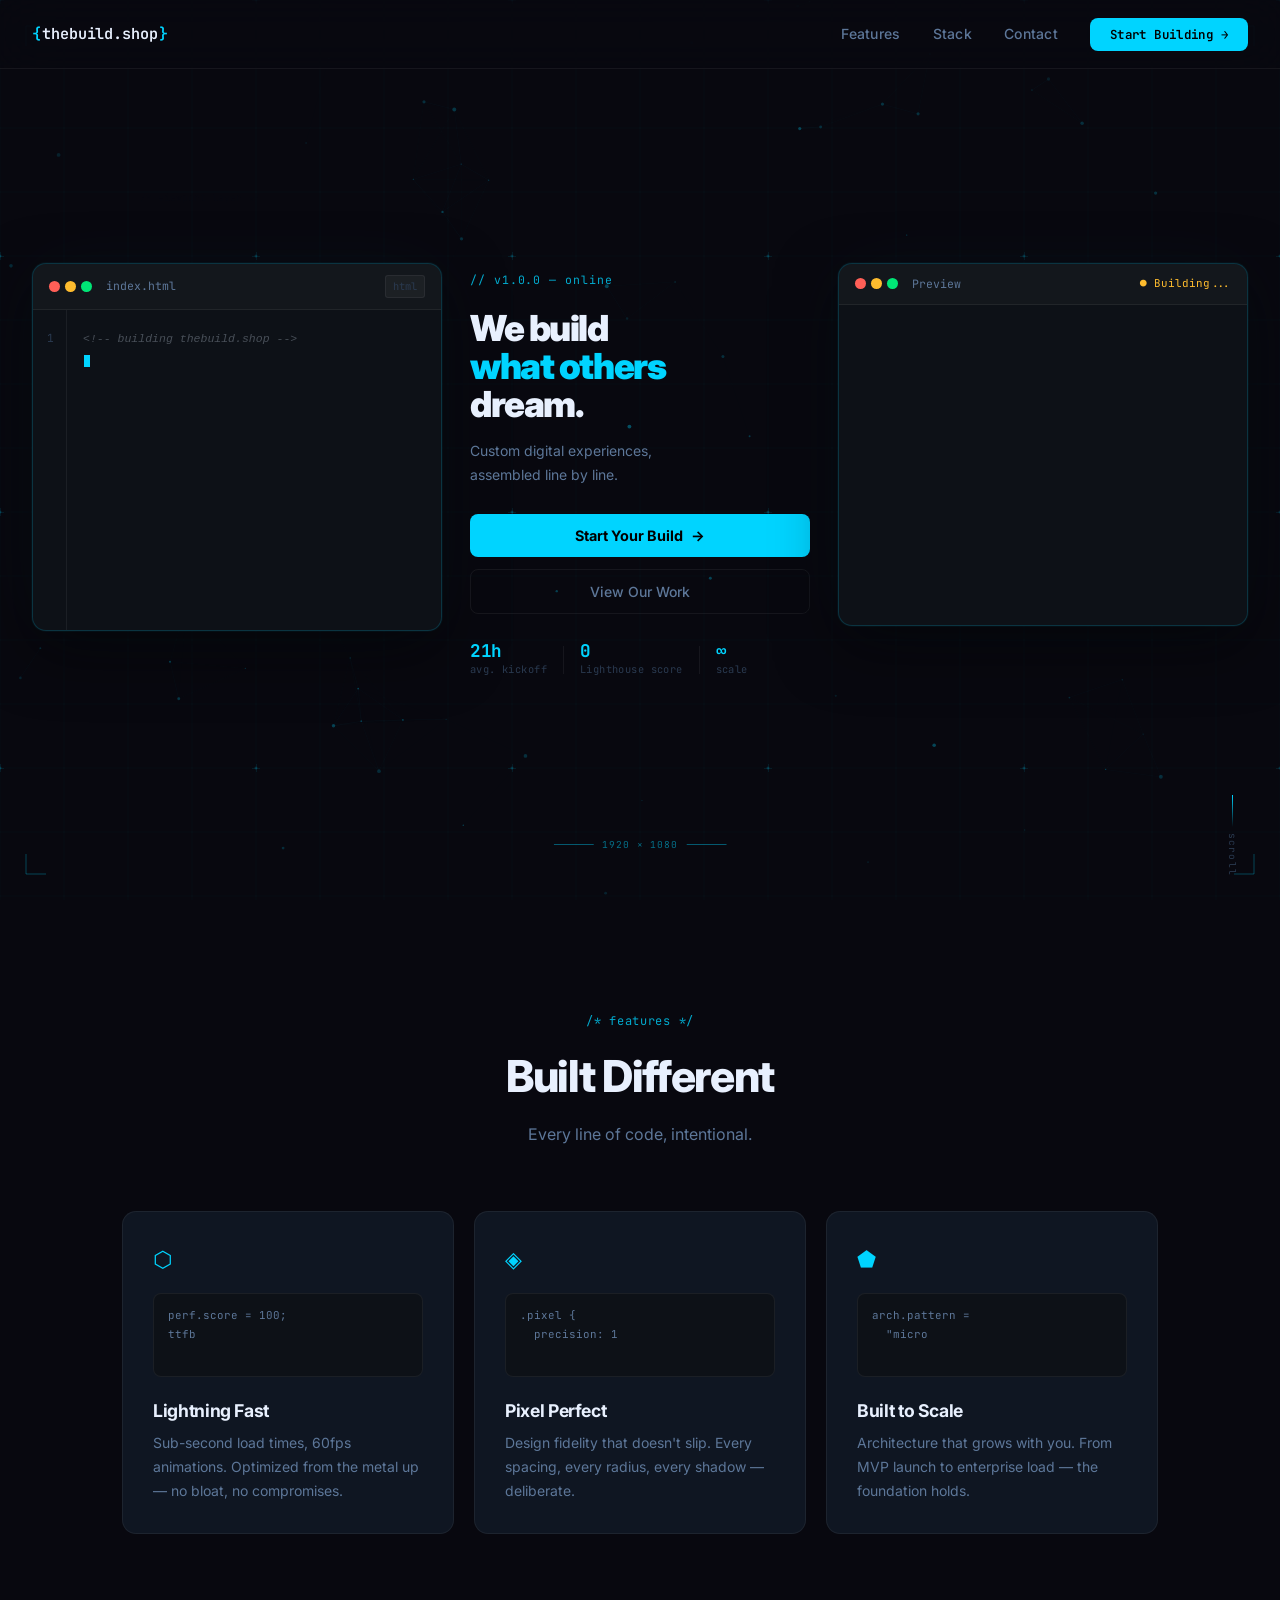
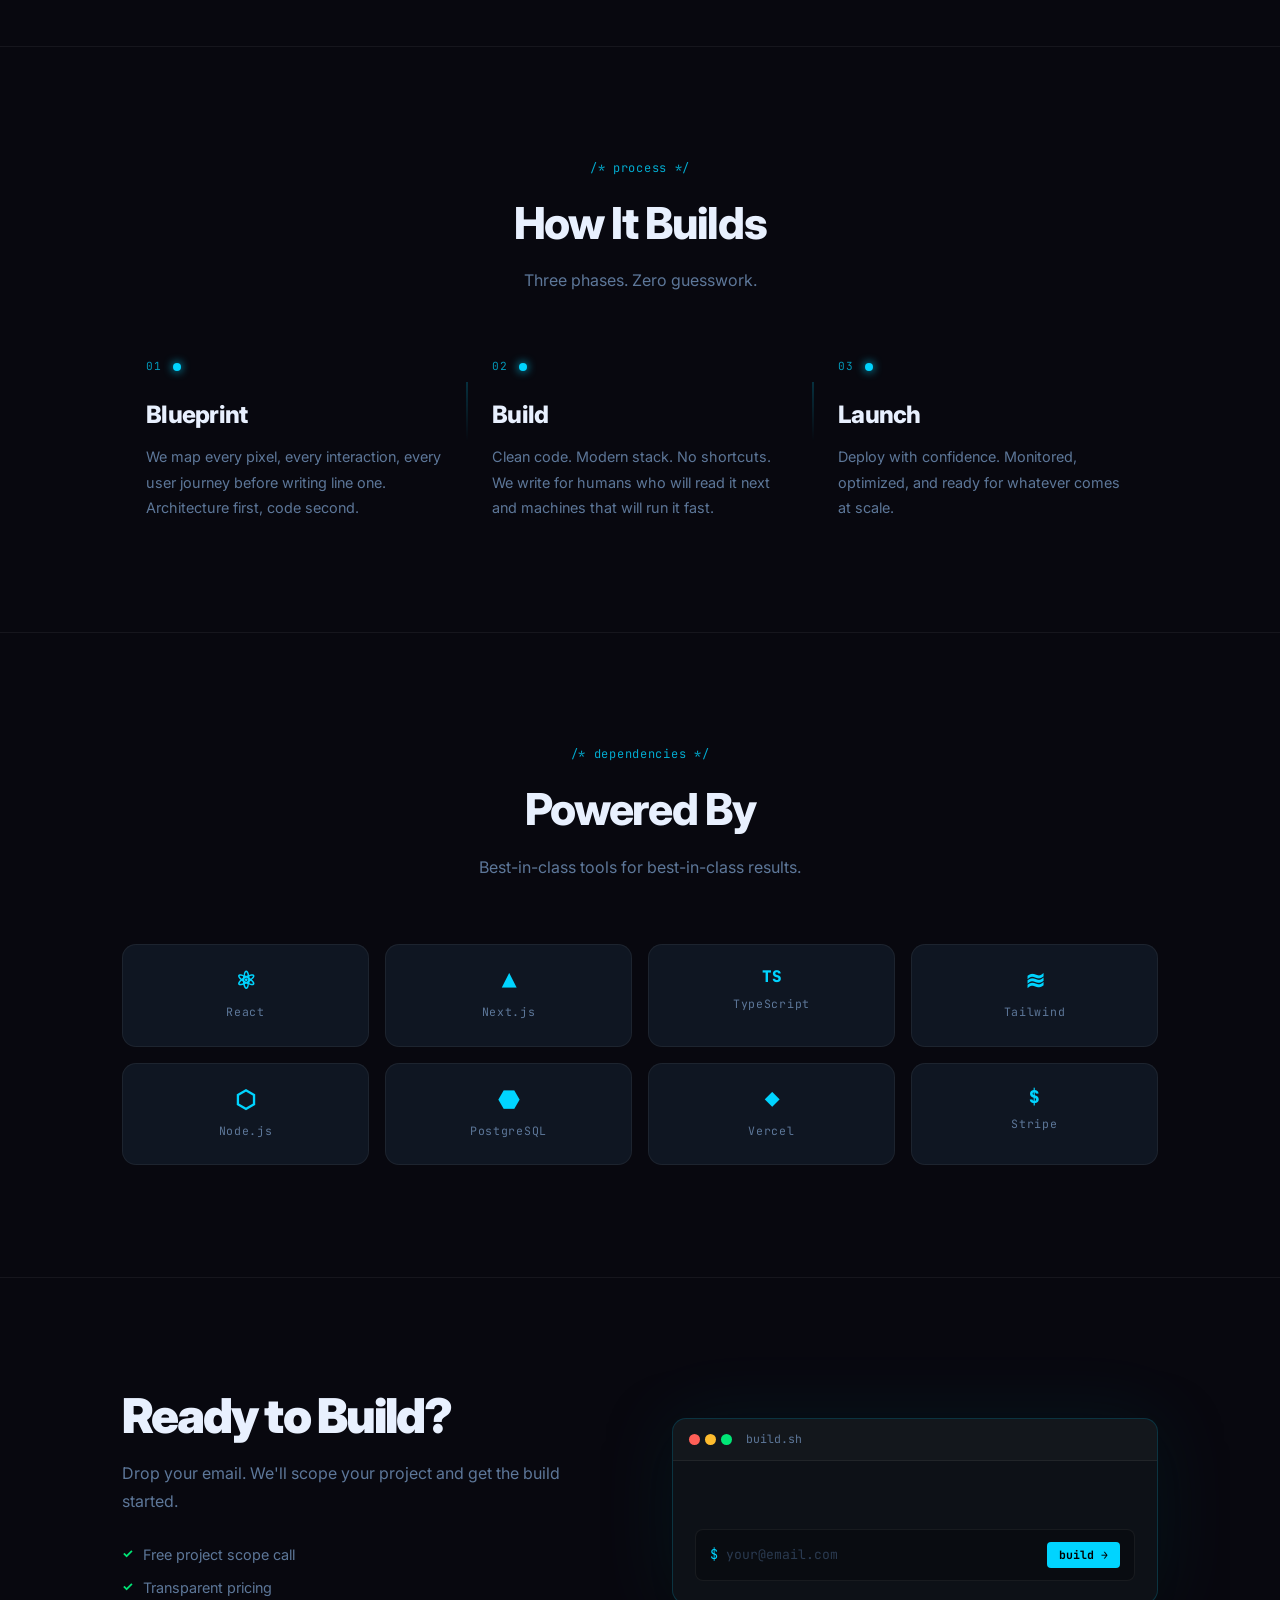
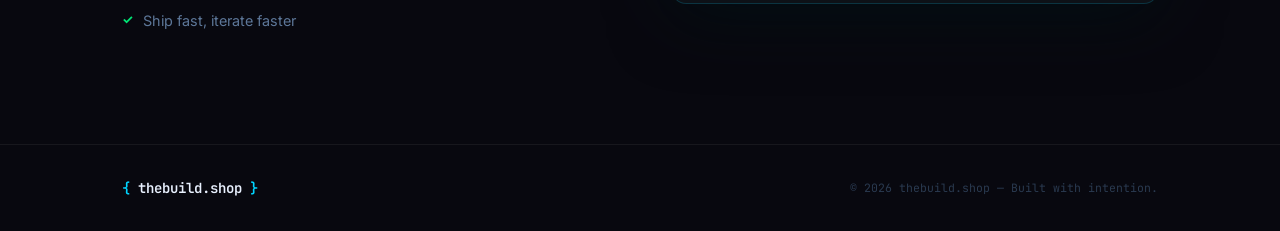
<file: index.html>
<!DOCTYPE html>
<html lang="en">
<head>
  <meta charset="UTF-8" />
  <meta name="viewport" content="width=device-width, initial-scale=1.0" />
  <title>thebuild.shop — We Build What Others Dream</title>
  <meta name="description" content="Custom digital experiences built with precision. We build what others dream." />
  <link rel="preconnect" href="https://fonts.googleapis.com" />
  <link rel="preconnect" href="https://fonts.gstatic.com" crossorigin />
  <link href="https://fonts.googleapis.com/css2?family=JetBrains+Mono:ital,wght@0,300;0,400;0,600;1,400&family=Inter:wght@300;400;500;600;700;800;900&display=swap" rel="stylesheet" />
  <link rel="stylesheet" href="style.css" />
</head>
<body>

  <!-- Blueprint Canvas -->
  <canvas id="blueprint-canvas" aria-hidden="true"></canvas>

  <!-- Navigation -->
  <nav class="nav" role="navigation" aria-label="Main">
    <a href="/" class="nav-logo">
      <span class="logo-bracket">{</span>
      <span class="logo-text">thebuild.shop</span>
      <span class="logo-bracket">}</span>
    </a>
    <div class="nav-links">
      <a href="#features">Features</a>
      <a href="#stack">Stack</a>
      <a href="#contact">Contact</a>
      <button class="nav-cta" aria-label="Start building">Start Building →</button>
    </div>
  </nav>

  <!-- ========================
       HERO SECTION
       ======================== -->
  <section class="hero" id="hero" aria-label="Hero">
    <div class="hero-inner">

      <!-- Code Panel -->
      <div class="code-panel panel" id="code-panel" role="region" aria-label="Code editor">
        <div class="panel-header">
          <div class="panel-dots" aria-hidden="true">
            <span class="dot dot-red"></span>
            <span class="dot dot-yellow"></span>
            <span class="dot dot-green"></span>
          </div>
          <span class="panel-title">index.html</span>
          <span class="panel-tag">html</span>
        </div>
        <div class="code-body">
          <div class="line-numbers" id="line-numbers" aria-hidden="true"></div>
          <div class="code-scroll">
            <pre class="code-content" aria-live="polite" aria-label="Code being written"><code id="typed-code"></code></pre>
          </div>
        </div>
      </div>

      <!-- Headline -->
      <div class="hero-headline" id="hero-headline">
        <div class="hero-tag">// v1.0.0 — online</div>
        <h1 class="hero-title">
          <span class="title-line">We build</span>
          <span class="title-line accent">what others</span>
          <span class="title-line">dream.</span>
        </h1>
        <p class="hero-sub">Custom digital experiences,<br>assembled line by line.</p>
        <div class="hero-actions">
          <button class="btn-primary" id="cta-primary">
            <span class="btn-inner">Start Your Build</span>
            <span class="btn-arrow">→</span>
          </button>
          <button class="btn-ghost" id="cta-ghost">View Our Work</button>
        </div>
        <div class="hero-stats">
          <div class="stat">
            <span class="stat-num">48h</span>
            <span class="stat-label">avg. kickoff</span>
          </div>
          <div class="stat-divider"></div>
          <div class="stat">
            <span class="stat-num">100</span>
            <span class="stat-label">Lighthouse score</span>
          </div>
          <div class="stat-divider"></div>
          <div class="stat">
            <span class="stat-num">∞</span>
            <span class="stat-label">scale</span>
          </div>
        </div>
      </div>

      <!-- Preview Panel -->
      <div class="preview-panel panel" id="preview-panel" role="region" aria-label="Live preview">
        <div class="panel-header">
          <div class="panel-dots" aria-hidden="true">
            <span class="dot dot-red"></span>
            <span class="dot dot-yellow"></span>
            <span class="dot dot-green"></span>
          </div>
          <span class="panel-title">Preview</span>
          <span class="panel-status" id="build-status">● Building...</span>
        </div>
        <div class="preview-body" id="preview-body" aria-live="polite" aria-label="Rendered preview">
          <!-- Dynamically populated -->
        </div>
      </div>

    </div><!-- /.hero-inner -->

    <!-- Blueprint measurement annotations -->
    <div class="blueprint-annotations" aria-hidden="true">
      <div class="annot annot-bottom">
        <span class="annot-line"></span>
        <span class="annot-label">1920 × 1080</span>
        <span class="annot-line"></span>
      </div>
    </div>

    <!-- Scroll hint -->
    <div class="scroll-hint" id="scroll-hint" aria-hidden="true">
      <div class="scroll-line"></div>
      <span>scroll</span>
    </div>
  </section>

  <!-- ========================
       FEATURES SECTION
       ======================== -->
  <section class="features" id="features" aria-label="Features">
    <div class="container">
      <div class="section-header">
        <span class="section-tag">/* features */</span>
        <h2 class="section-title">Built Different</h2>
        <p class="section-sub">Every line of code, intentional.</p>
      </div>
      <div class="features-grid">

        <article class="feature-card" data-delay="0">
          <div class="feature-icon" aria-hidden="true">⬡</div>
          <div class="feature-code-block">
            <code class="feature-snippet" data-code="speed"></code>
          </div>
          <h3>Lightning Fast</h3>
          <p>Sub-second load times, 60fps animations. Optimized from the metal up — no bloat, no compromises.</p>
        </article>

        <article class="feature-card" data-delay="150">
          <div class="feature-icon" aria-hidden="true">◈</div>
          <div class="feature-code-block">
            <code class="feature-snippet" data-code="design"></code>
          </div>
          <h3>Pixel Perfect</h3>
          <p>Design fidelity that doesn't slip. Every spacing, every radius, every shadow — deliberate.</p>
        </article>

        <article class="feature-card" data-delay="300">
          <div class="feature-icon" aria-hidden="true">⬟</div>
          <div class="feature-code-block">
            <code class="feature-snippet" data-code="scale"></code>
          </div>
          <h3>Built to Scale</h3>
          <p>Architecture that grows with you. From MVP launch to enterprise load — the foundation holds.</p>
        </article>

      </div>
    </div>
  </section>

  <!-- ========================
       PROCESS SECTION
       ======================== -->
  <section class="process" id="process" aria-label="Our process">
    <div class="container">
      <div class="section-header">
        <span class="section-tag">/* process */</span>
        <h2 class="section-title">How It Builds</h2>
        <p class="section-sub">Three phases. Zero guesswork.</p>
      </div>
      <div class="process-track">
        <div class="process-step" data-step="01">
          <div class="step-marker">
            <span class="step-num">01</span>
            <div class="step-dot"></div>
          </div>
          <div class="step-content">
            <h3>Blueprint</h3>
            <p>We map every pixel, every interaction, every user journey before writing line one. Architecture first, code second.</p>
          </div>
        </div>
        <div class="process-connector" aria-hidden="true"></div>
        <div class="process-step" data-step="02">
          <div class="step-marker">
            <span class="step-num">02</span>
            <div class="step-dot"></div>
          </div>
          <div class="step-content">
            <h3>Build</h3>
            <p>Clean code. Modern stack. No shortcuts. We write for humans who will read it next and machines that will run it fast.</p>
          </div>
        </div>
        <div class="process-connector" aria-hidden="true"></div>
        <div class="process-step" data-step="03">
          <div class="step-marker">
            <span class="step-num">03</span>
            <div class="step-dot"></div>
          </div>
          <div class="step-content">
            <h3>Launch</h3>
            <p>Deploy with confidence. Monitored, optimized, and ready for whatever comes at scale.</p>
          </div>
        </div>
      </div>
    </div>
  </section>

  <!-- ========================
       TECH STACK SECTION
       ======================== -->
  <section class="stack" id="stack" aria-label="Technology stack">
    <div class="container">
      <div class="section-header">
        <span class="section-tag">/* dependencies */</span>
        <h2 class="section-title">Powered By</h2>
        <p class="section-sub">Best-in-class tools for best-in-class results.</p>
      </div>
      <div class="stack-grid">
        <div class="stack-badge" data-tech="React">
          <span class="badge-icon">⚛</span>
          <span class="badge-name">React</span>
        </div>
        <div class="stack-badge" data-tech="Next.js">
          <span class="badge-icon">▲</span>
          <span class="badge-name">Next.js</span>
        </div>
        <div class="stack-badge" data-tech="TypeScript">
          <span class="badge-icon" style="font-size:1rem;font-weight:800">TS</span>
          <span class="badge-name">TypeScript</span>
        </div>
        <div class="stack-badge" data-tech="Tailwind">
          <span class="badge-icon">≋</span>
          <span class="badge-name">Tailwind</span>
        </div>
        <div class="stack-badge" data-tech="Node.js">
          <span class="badge-icon">⬡</span>
          <span class="badge-name">Node.js</span>
        </div>
        <div class="stack-badge" data-tech="PostgreSQL">
          <span class="badge-icon">⬣</span>
          <span class="badge-name">PostgreSQL</span>
        </div>
        <div class="stack-badge" data-tech="Vercel">
          <span class="badge-icon">◆</span>
          <span class="badge-name">Vercel</span>
        </div>
        <div class="stack-badge" data-tech="Stripe">
          <span class="badge-icon" style="font-size:1.1rem;font-weight:800">$</span>
          <span class="badge-name">Stripe</span>
        </div>
      </div>
    </div>
  </section>

  <!-- ========================
       CTA / CONTACT SECTION
       ======================== -->
  <section class="cta-section" id="contact" aria-label="Contact">
    <div class="container">
      <div class="cta-copy" id="cta-copy">
        <h2>Ready to Build?</h2>
        <p>Drop your email. We'll scope your project and get the build started.</p>
        <ul class="cta-checklist">
          <li><span class="check-icon">✓</span> Free project scope call</li>
          <li><span class="check-icon">✓</span> Transparent pricing</li>
          <li><span class="check-icon">✓</span> Ship fast, iterate faster</li>
        </ul>
      </div>
      <div class="cta-terminal" id="cta-terminal">
        <div class="panel-header">
          <div class="panel-dots" aria-hidden="true">
            <span class="dot dot-red"></span>
            <span class="dot dot-yellow"></span>
            <span class="dot dot-green"></span>
          </div>
          <span class="panel-title">build.sh</span>
        </div>
        <div class="terminal-body">
          <div class="terminal-output" id="terminal-output" aria-live="polite">
            <p><span class="t-green">✓</span> Environment ready</p>
            <p><span class="t-green">✓</span> Dependencies resolved</p>
            <p><span class="t-cyan">▶</span> Ready to start your project</p>
          </div>
          <div class="terminal-input-row">
            <span class="prompt" aria-hidden="true">$ </span>
            <input
              type="email"
              id="email-input"
              placeholder="your@email.com"
              autocomplete="email"
              aria-label="Your email address"
            />
            <button class="terminal-submit" id="terminal-submit" aria-label="Submit email">
              build →
            </button>
          </div>
        </div>
      </div>
    </div>
  </section>

  <!-- Footer -->
  <footer class="footer" role="contentinfo">
    <div class="container">
      <div class="footer-logo">
        <span class="logo-bracket">{</span>
        <span class="logo-text">thebuild.shop</span>
        <span class="logo-bracket">}</span>
      </div>
      <p class="footer-copy">© 2026 thebuild.shop — Built with intention.</p>
    </div>
  </footer>

  <script src="main.js"></script>
</body>
</html>
</file>
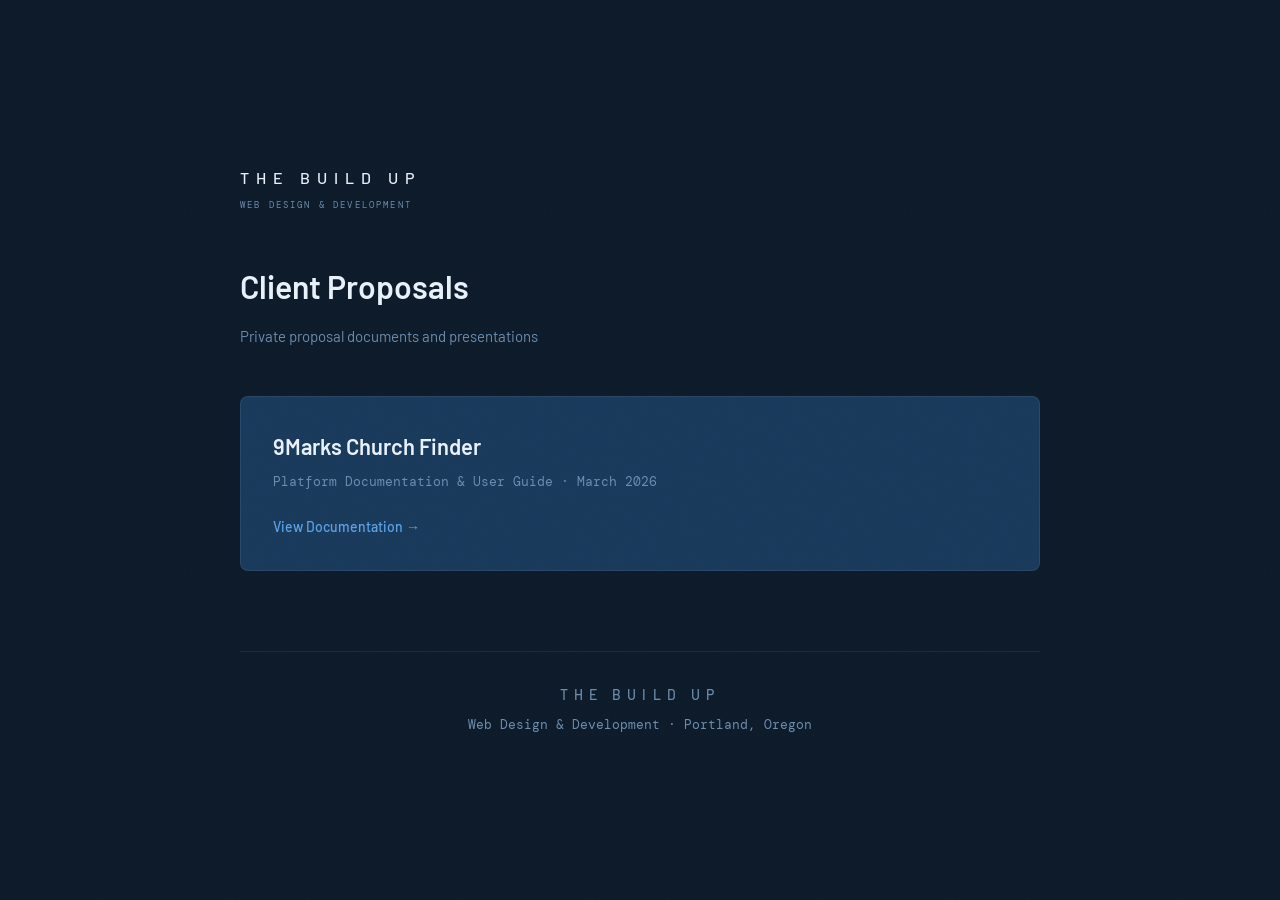
<file: proposals/index.html>
<!DOCTYPE html>
<html lang="en">
<head>
<meta charset="UTF-8"/>
<meta name="viewport" content="width=device-width, initial-scale=1.0"/>
<title>Client Proposals — The Build Up</title>
<link rel="preconnect" href="https://fonts.googleapis.com"/>
<link rel="preconnect" href="https://fonts.gstatic.com" crossorigin/>
<link href="https://fonts.googleapis.com/css2?family=Barlow:wght@300;400;500;600;700&family=DM+Mono:wght@400;500&display=swap" rel="stylesheet"/>
<style>
:root {
  --bg:       #0D1B2A;
  --bg2:      #091422;
  --surface:  #1A3A5C;
  --text:     #E8F1FA;
  --muted:    #6B8CAE;
  --accent:   #2D7DD2;
  --accent-hi:#5BA3E8;
}

* {
  margin: 0;
  padding: 0;
  box-sizing: border-box;
}

html {
  scroll-behavior: smooth;
}

body {
  font-family: 'Barlow', -apple-system, BlinkMacSystemFont, 'Segoe UI', sans-serif;
  background: var(--bg);
  color: var(--text);
  line-height: 1.6;
  -webkit-font-smoothing: antialiased;
  overflow-x: hidden;
  padding: 40px 20px;
  min-height: 100vh;
  display: flex;
  align-items: center;
  justify-content: center;
}

/* Grain texture */
body::after {
  content: '';
  position: fixed;
  inset: 0;
  z-index: 1;
  pointer-events: none;
  background-image: url("data:image/svg+xml,%3Csvg viewBox='0 0 200 200' xmlns='http://www.w3.org/2000/svg'%3E%3Cfilter id='n'%3E%3CfeTurbulence type='fractalNoise' baseFrequency='.75' numOctaves='4' stitchTiles='stitch'/%3E%3C/filter%3E%3Crect width='100%25' height='100%25' filter='url(%23n)' opacity='.04'/%3E%3C/svg%3E");
  background-size: 180px;
  opacity: 0.35;
  mix-blend-mode: overlay;
}

.container {
  max-width: 800px;
  width: 100%;
  position: relative;
  z-index: 1;
}

.logo {
  font-family: 'Barlow', sans-serif;
  font-weight: 500;
  font-size: 16px;
  letter-spacing: 0.44em;
  text-transform: uppercase;
  color: var(--text);
  margin-bottom: 8px;
}

.tagline {
  font-family: 'DM Mono', monospace;
  font-weight: 400;
  font-size: 9px;
  letter-spacing: 0.24em;
  text-transform: uppercase;
  color: var(--muted);
  margin-bottom: 48px;
}

h1 {
  font-size: 32px;
  font-weight: 600;
  margin-bottom: 12px;
}

.subtitle {
  color: var(--muted);
  margin-bottom: 48px;
  font-size: 15px;
}

.proposals-list {
  list-style: none;
}

.proposal-item {
  background: var(--surface);
  border-radius: 8px;
  padding: 32px;
  margin-bottom: 20px;
  transition: transform 0.2s, box-shadow 0.2s;
  border: 1px solid rgba(232, 241, 250, 0.07);
}

.proposal-item:hover {
  transform: translateY(-2px);
  box-shadow: 0 8px 24px rgba(0, 0, 0, 0.3);
}

.proposal-title {
  font-size: 22px;
  font-weight: 600;
  margin-bottom: 8px;
  color: var(--text);
}

.proposal-meta {
  color: var(--muted);
  font-size: 13px;
  margin-bottom: 20px;
  font-family: 'DM Mono', monospace;
}

.proposal-link {
  display: inline-block;
  color: var(--accent-hi);
  text-decoration: none;
  font-weight: 500;
  font-size: 14px;
  transition: color 0.2s;
}

.proposal-link:hover {
  color: var(--accent);
}

.footer {
  margin-top: 80px;
  padding-top: 32px;
  border-top: 1px solid rgba(232, 241, 250, 0.07);
  text-align: center;
  color: var(--muted);
  font-size: 13px;
  font-family: 'DM Mono', monospace;
}

.footer-logo {
  font-family: 'Barlow', sans-serif;
  font-weight: 500;
  font-size: 14px;
  letter-spacing: 0.44em;
  text-transform: uppercase;
  margin-bottom: 8px;
}

@media (max-width: 768px) {
  body {
    padding: 20px;
  }
  
  .logo {
    font-size: 14px;
  }
  
  .tagline {
    font-size: 8px;
  }
  
  h1 {
    font-size: 24px;
  }
  
  .proposal-item {
    padding: 24px;
  }
}
</style>
</head>
<body>

<div class="container">
  <div class="logo">THE BUILD UP</div>
  <div class="tagline">WEB DESIGN & DEVELOPMENT</div>
  
  <h1>Client Proposals</h1>
  <p class="subtitle">Private proposal documents and presentations</p>
  
  <ul class="proposals-list">
    <li class="proposal-item">
      <div class="proposal-title">9Marks Church Finder</div>
      <div class="proposal-meta">Platform Documentation & User Guide · March 2026</div>
      <a href="/proposals/9marks-church-finder/" class="proposal-link">View Documentation →</a>
    </li>
  </ul>
  
  <div class="footer">
    <div class="footer-logo">THE BUILD UP</div>
    Web Design & Development · Portland, Oregon
  </div>
</div>

</body>
</html>
</file>
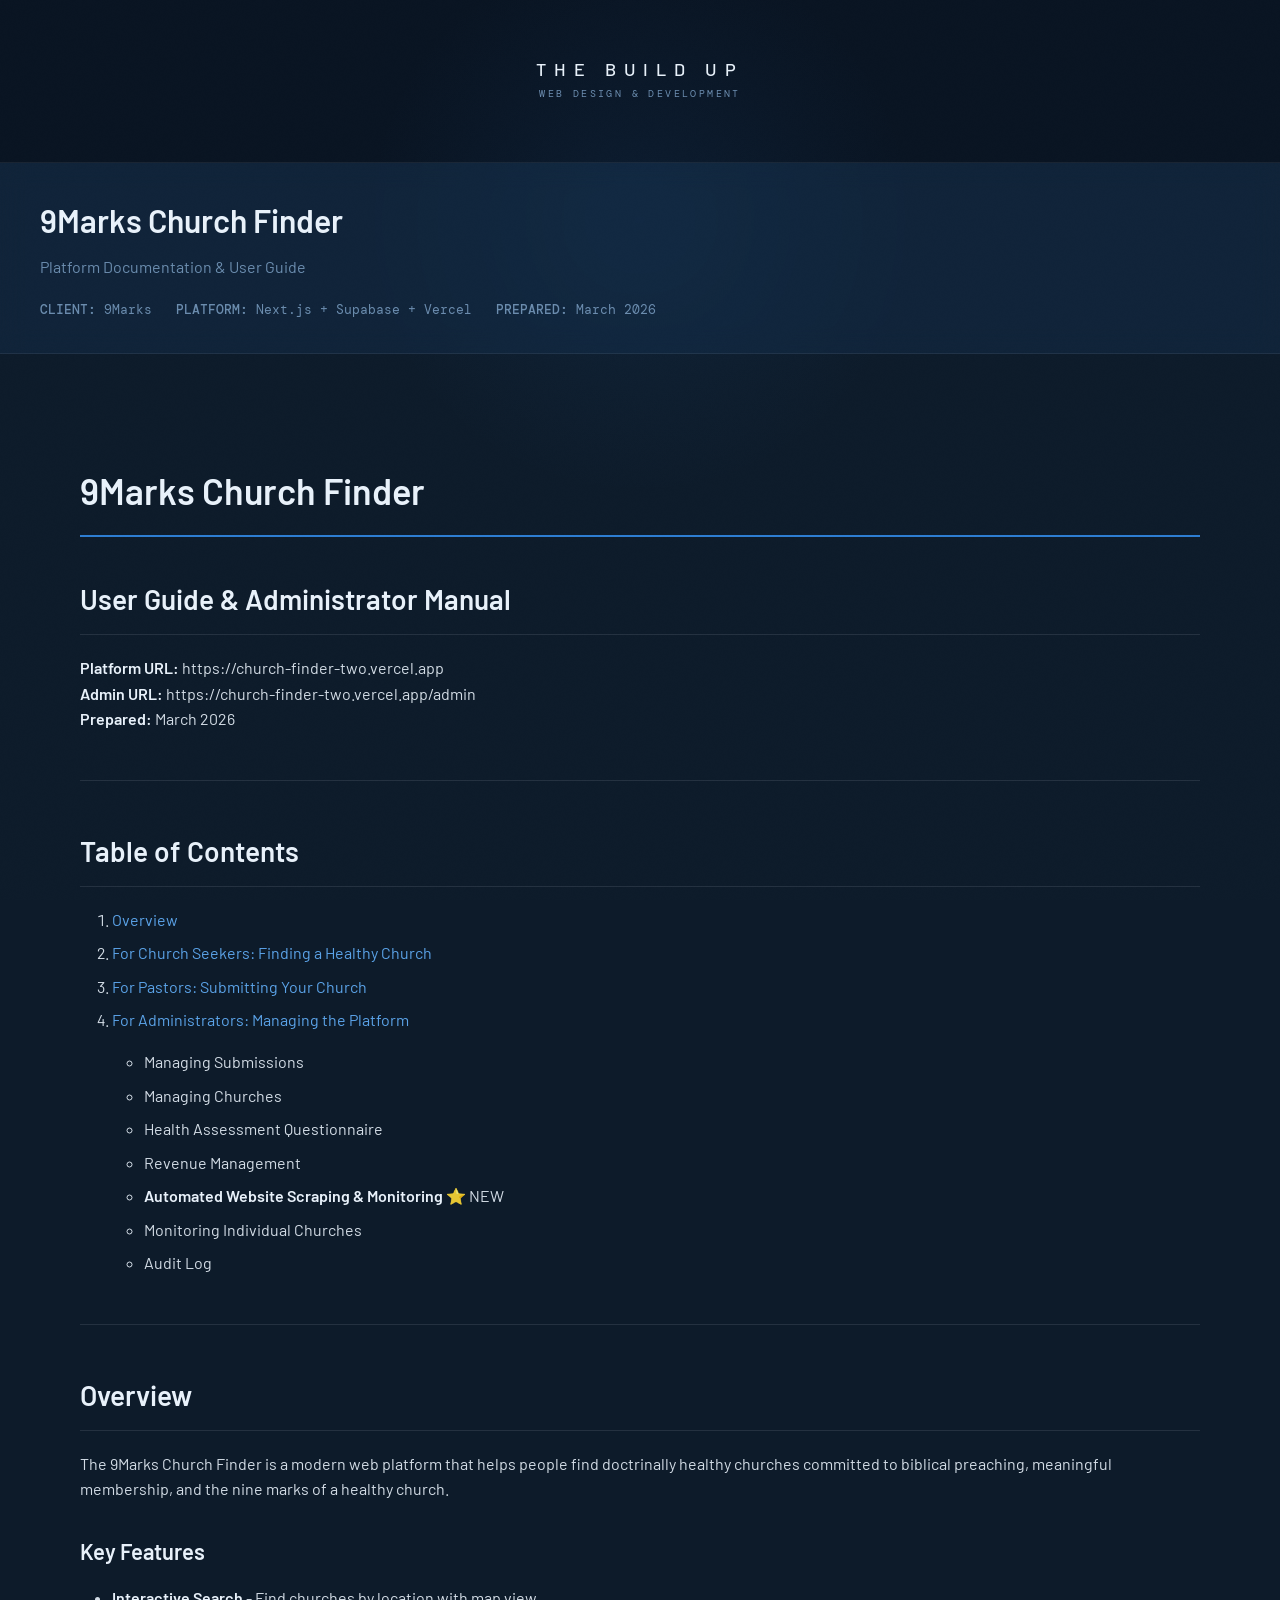
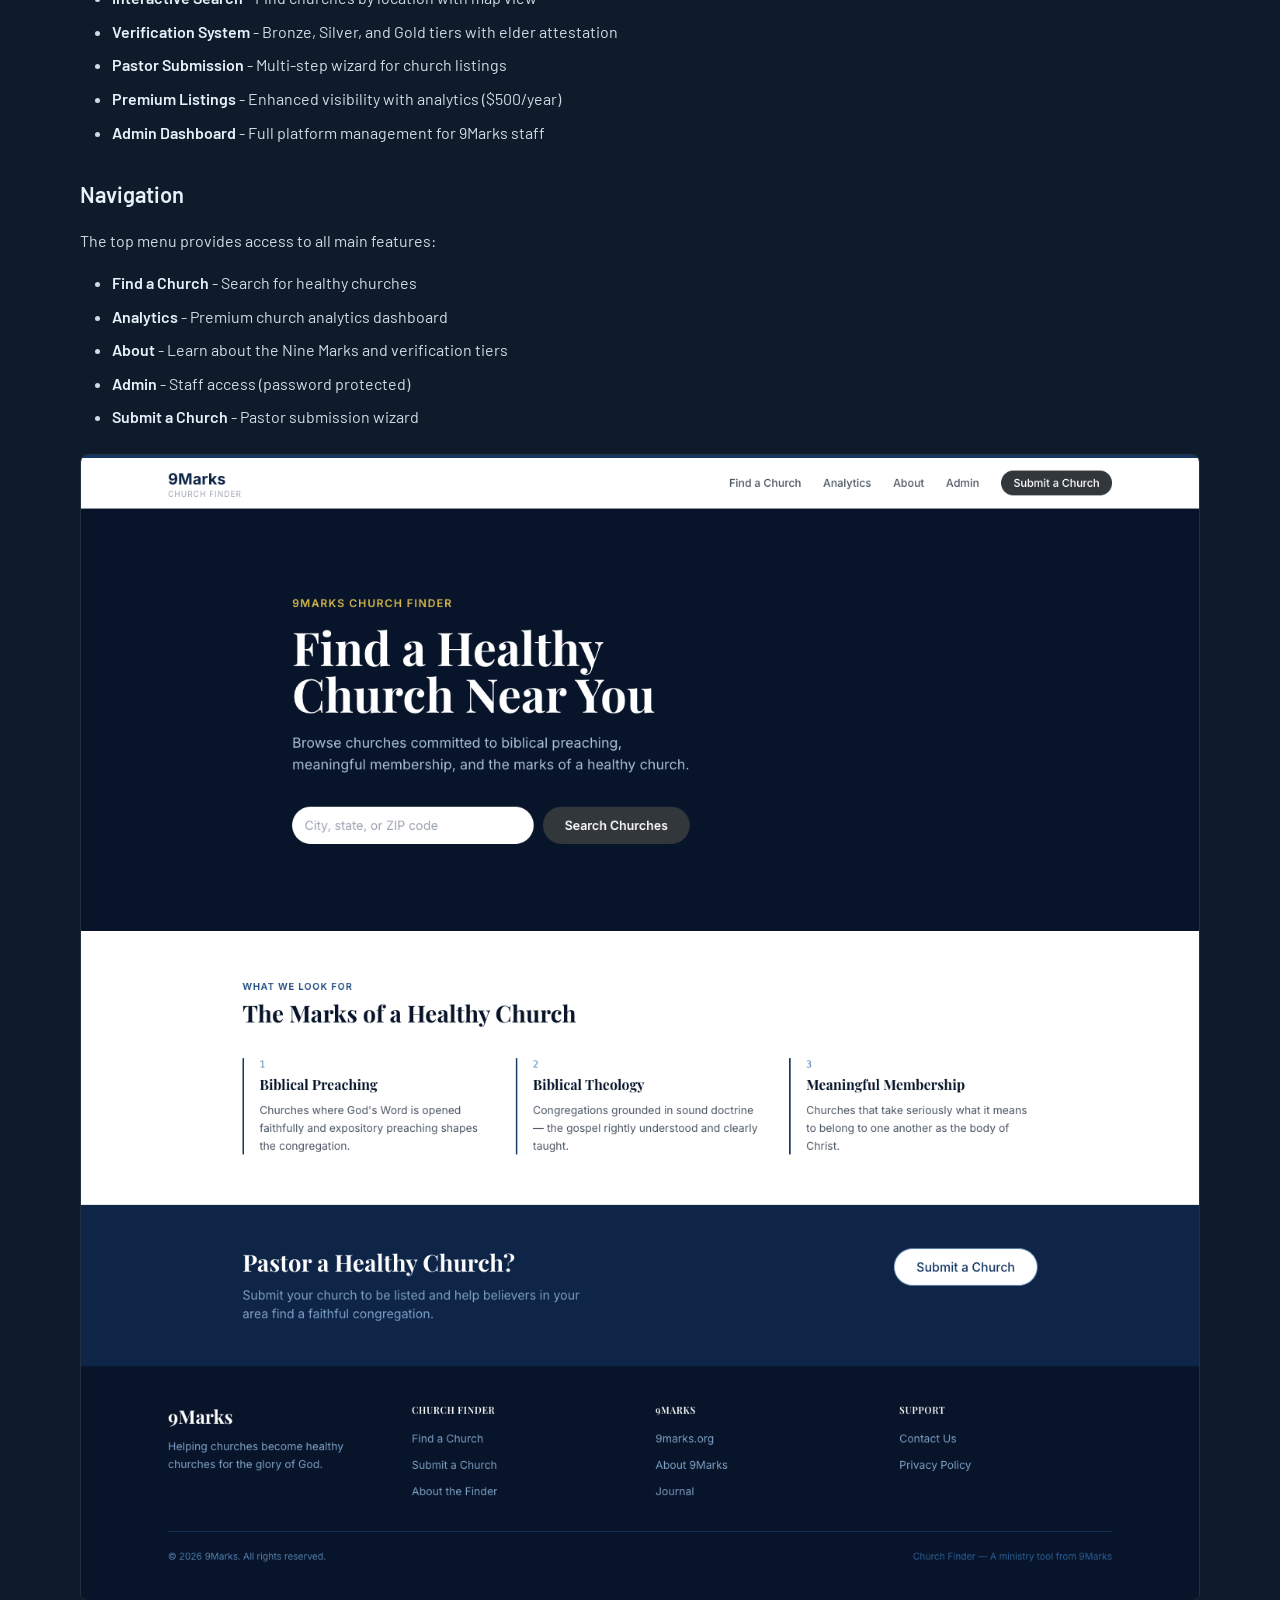
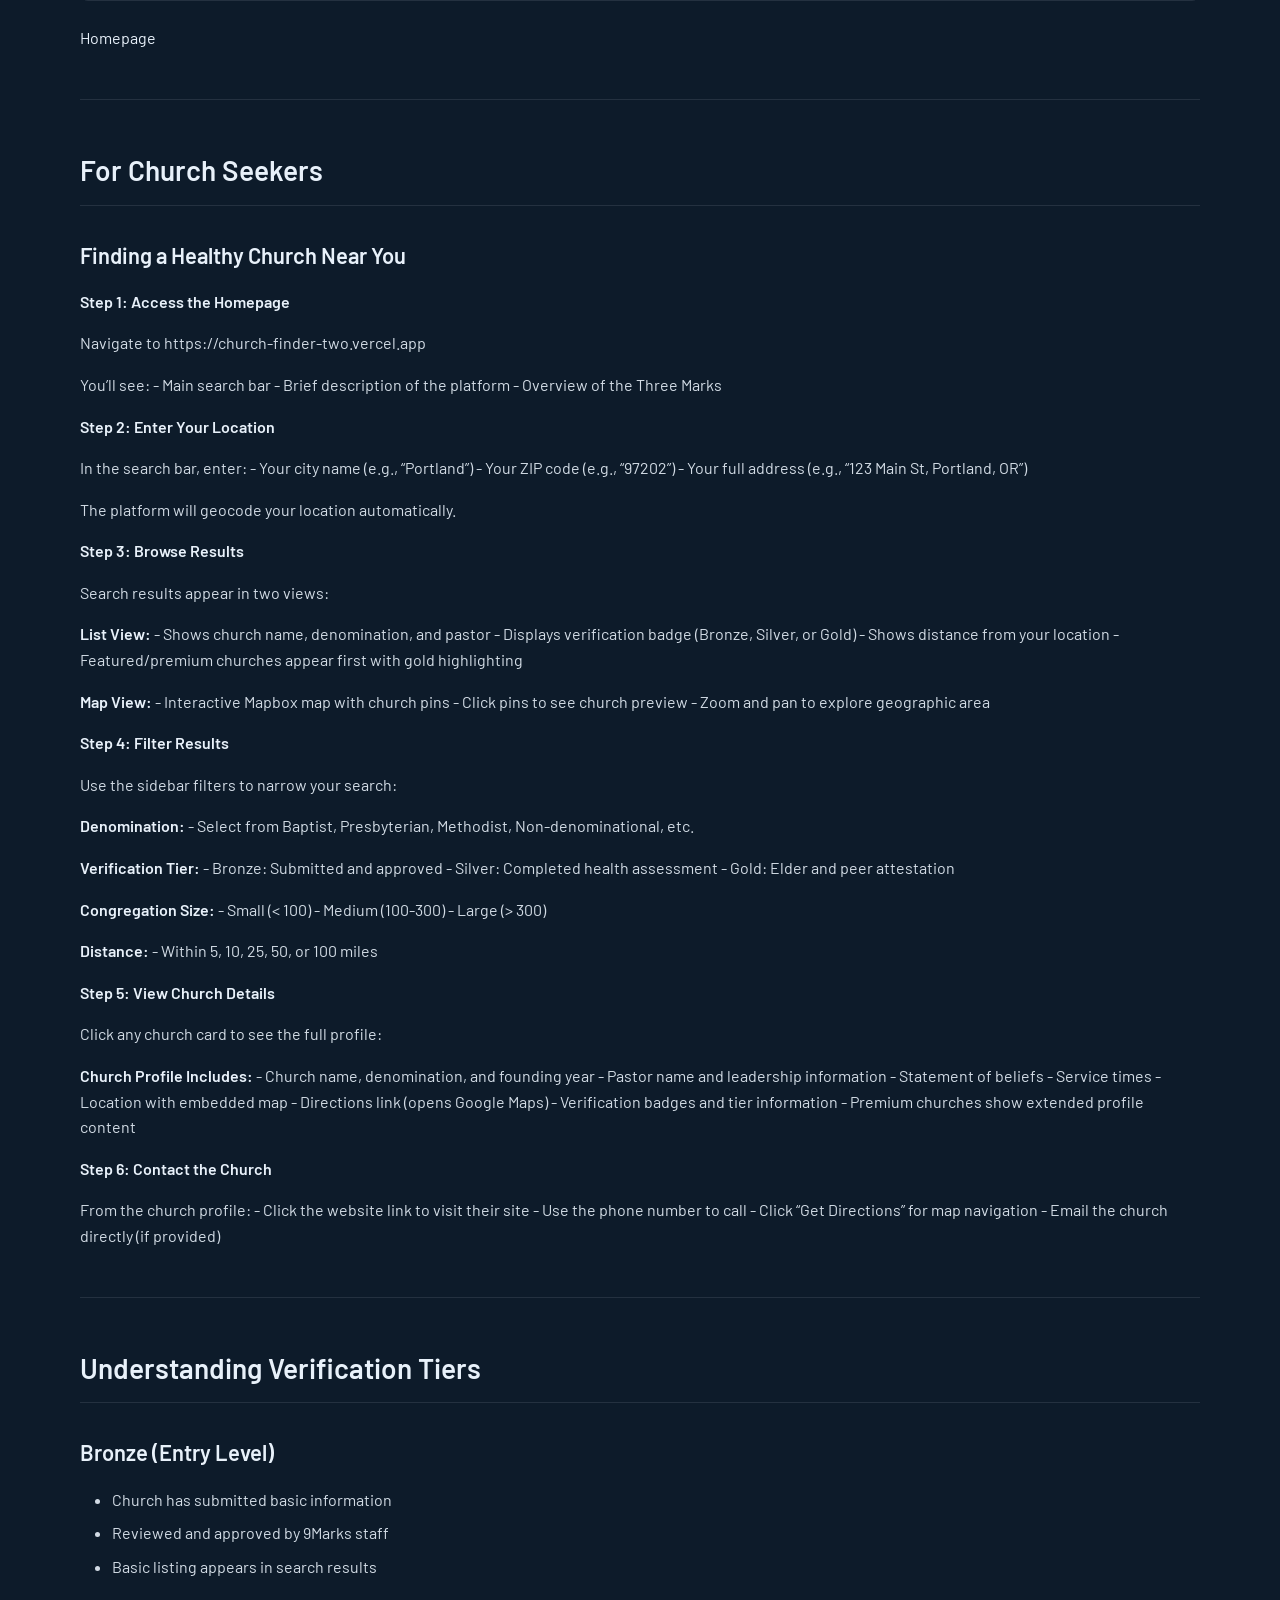
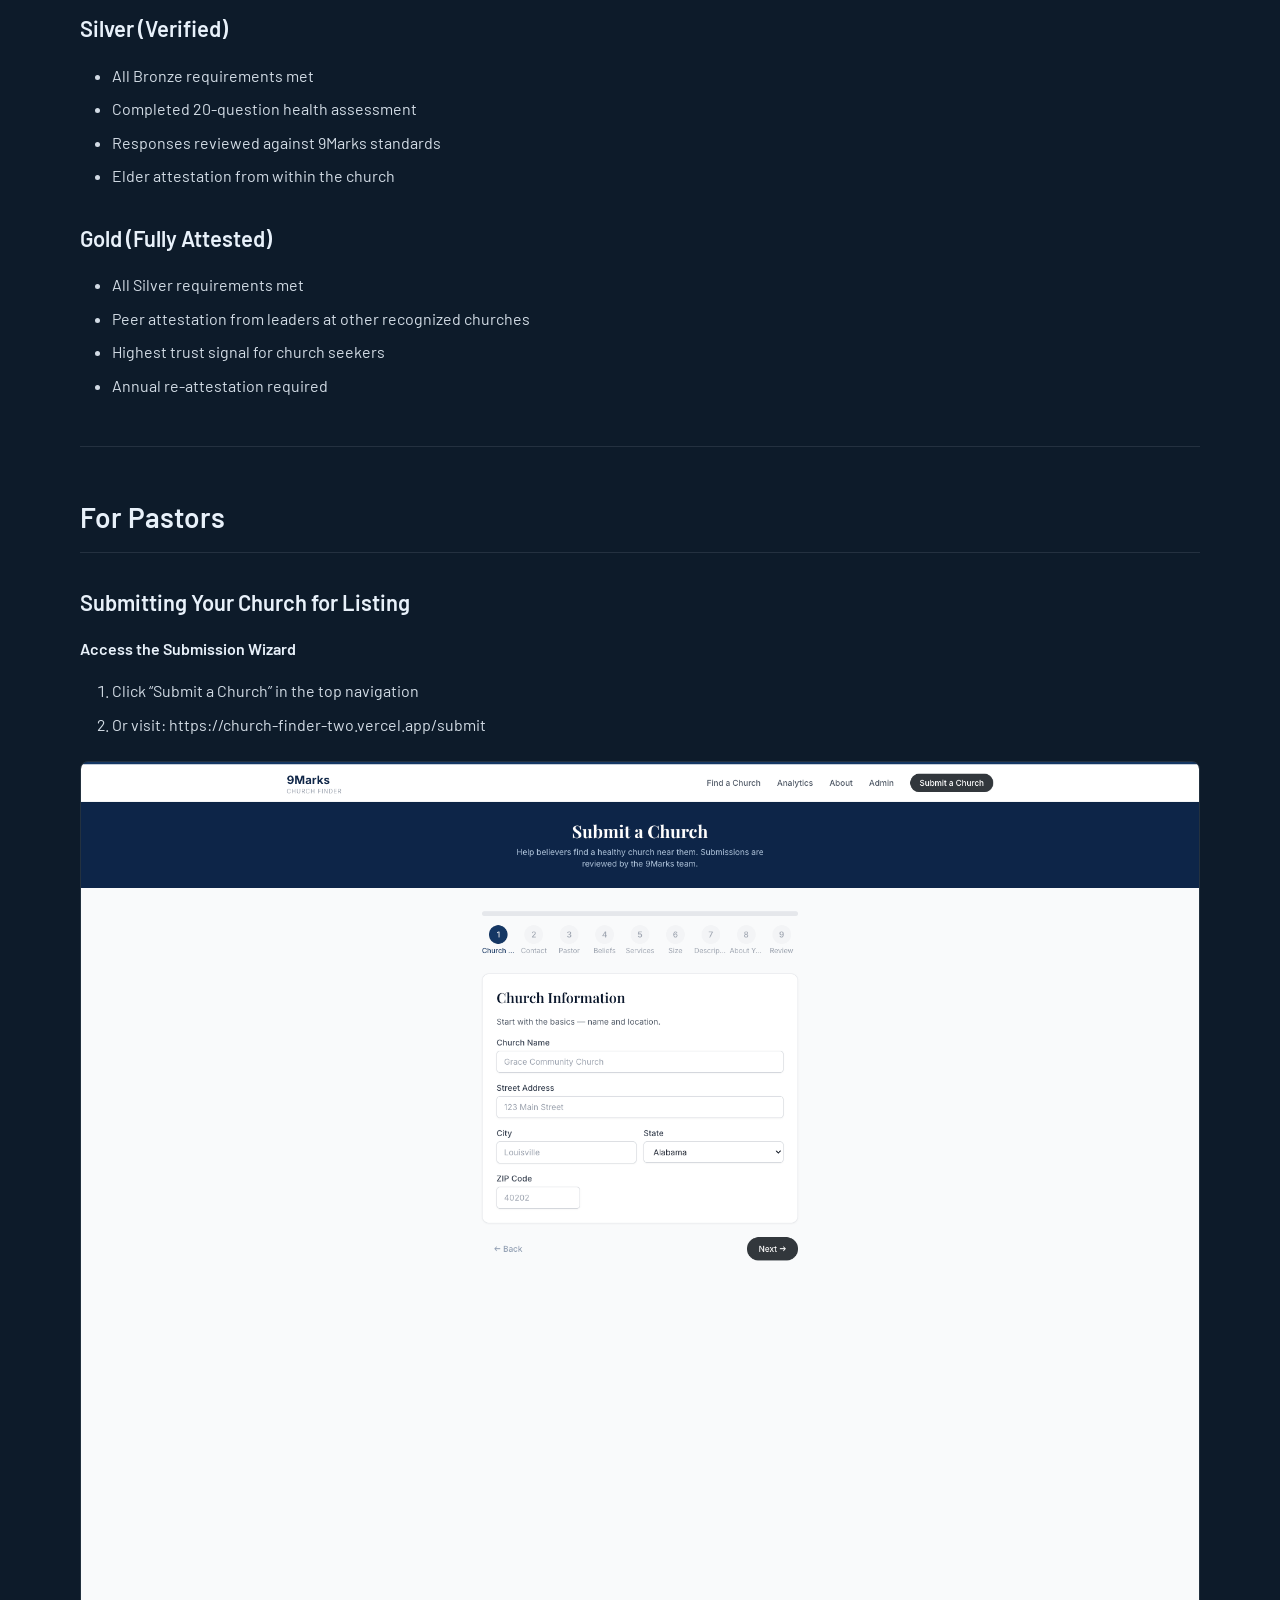
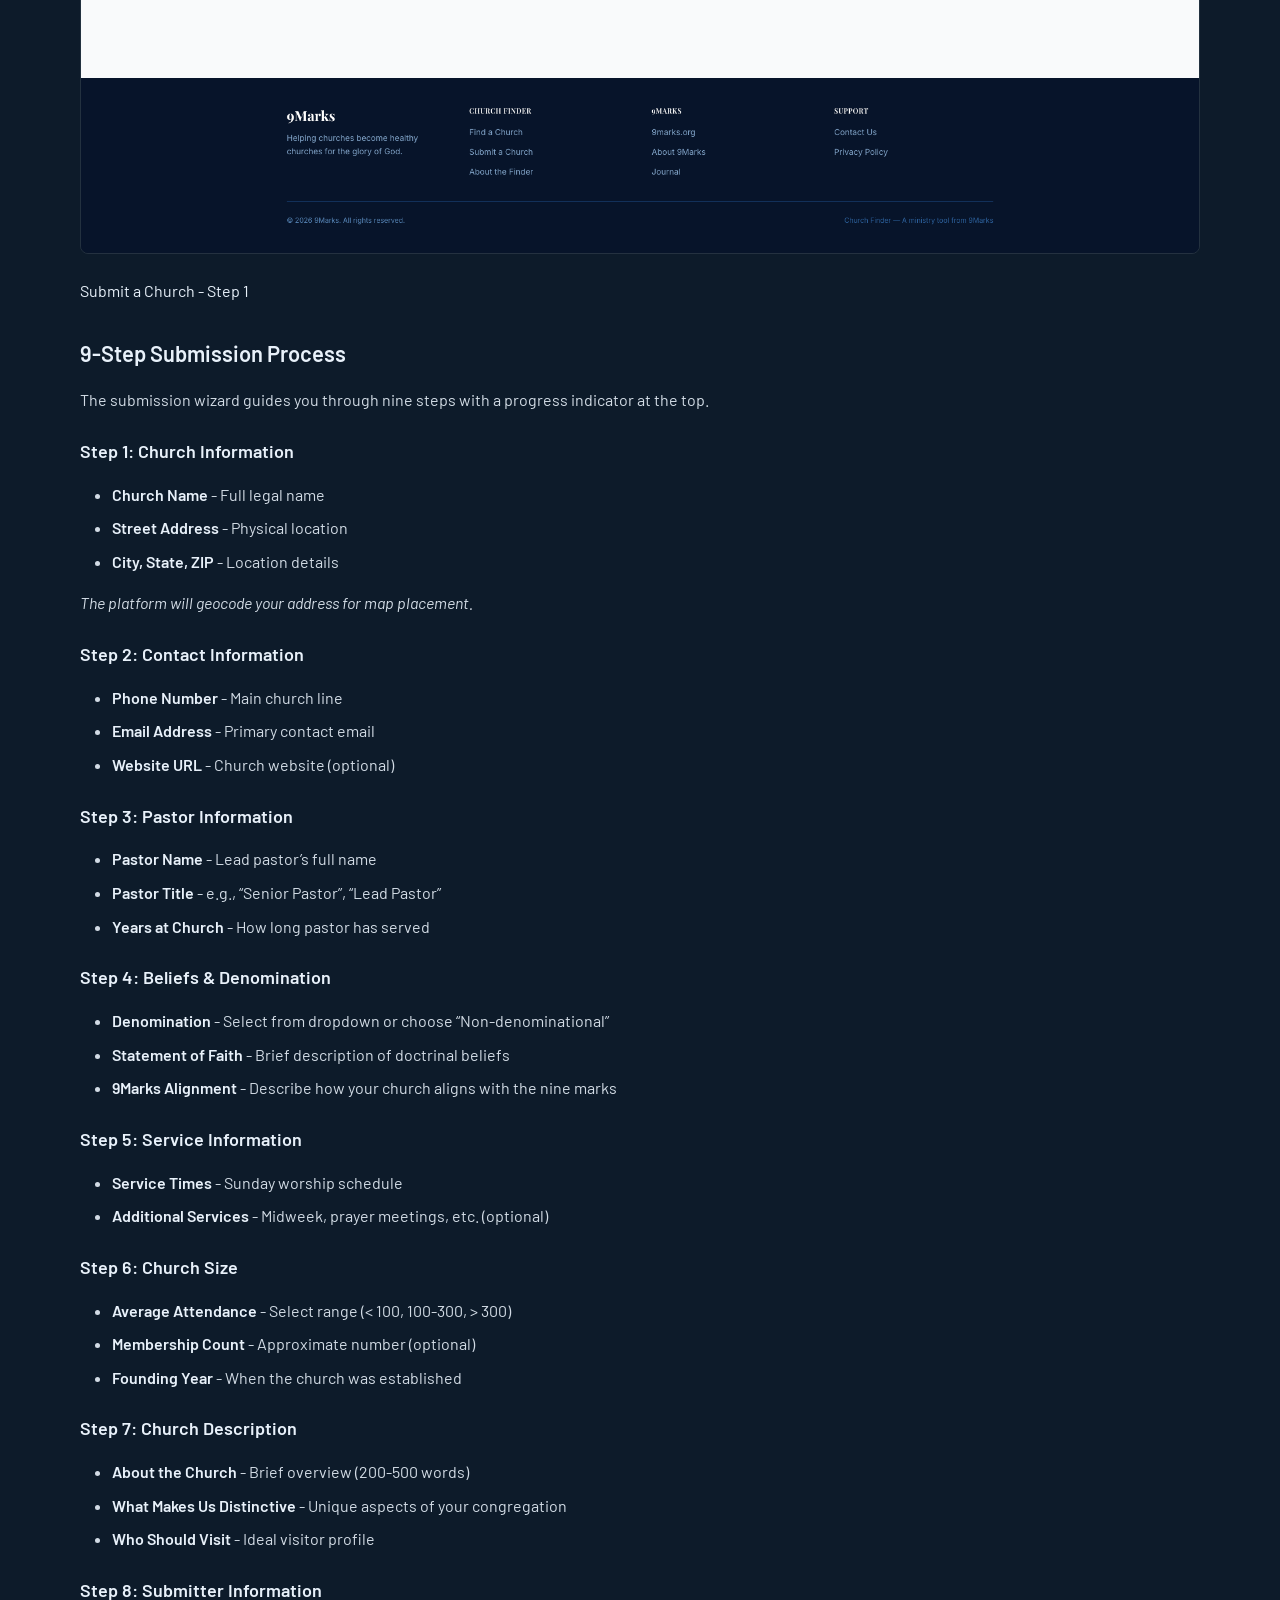
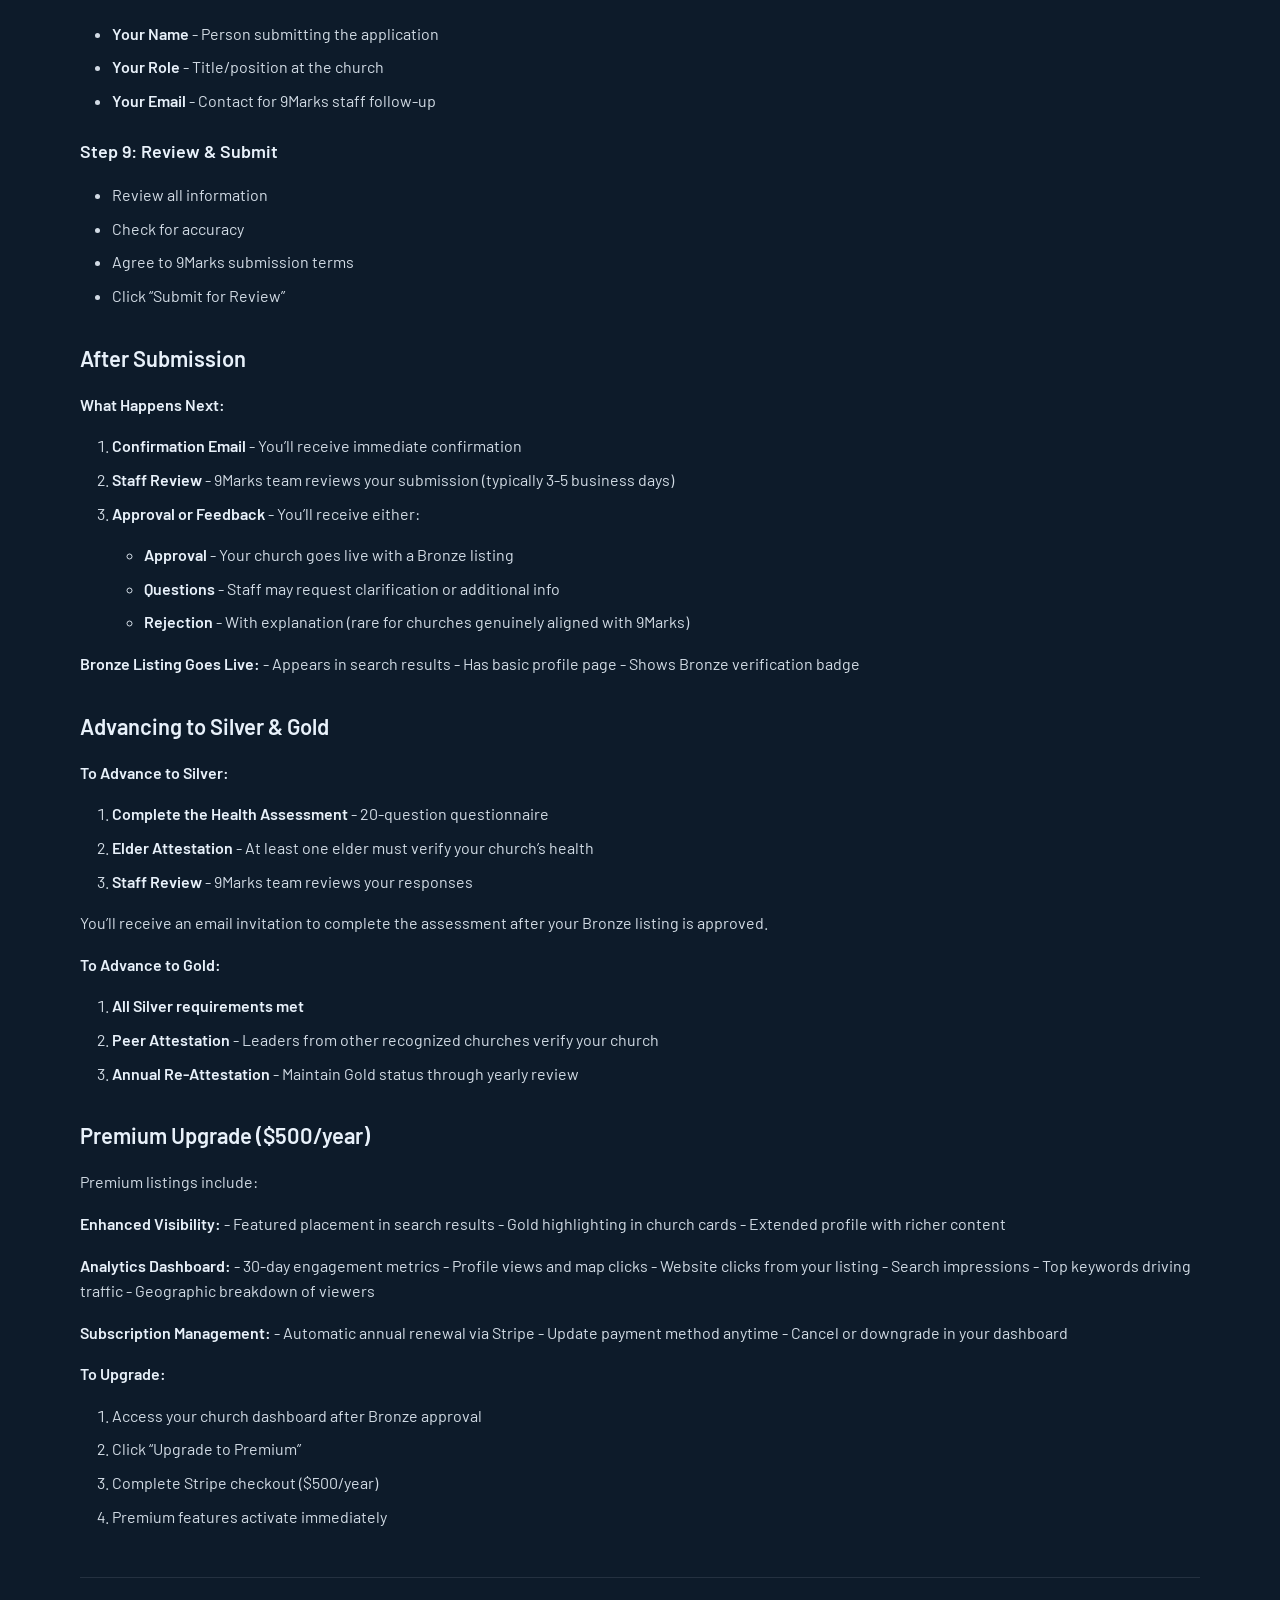
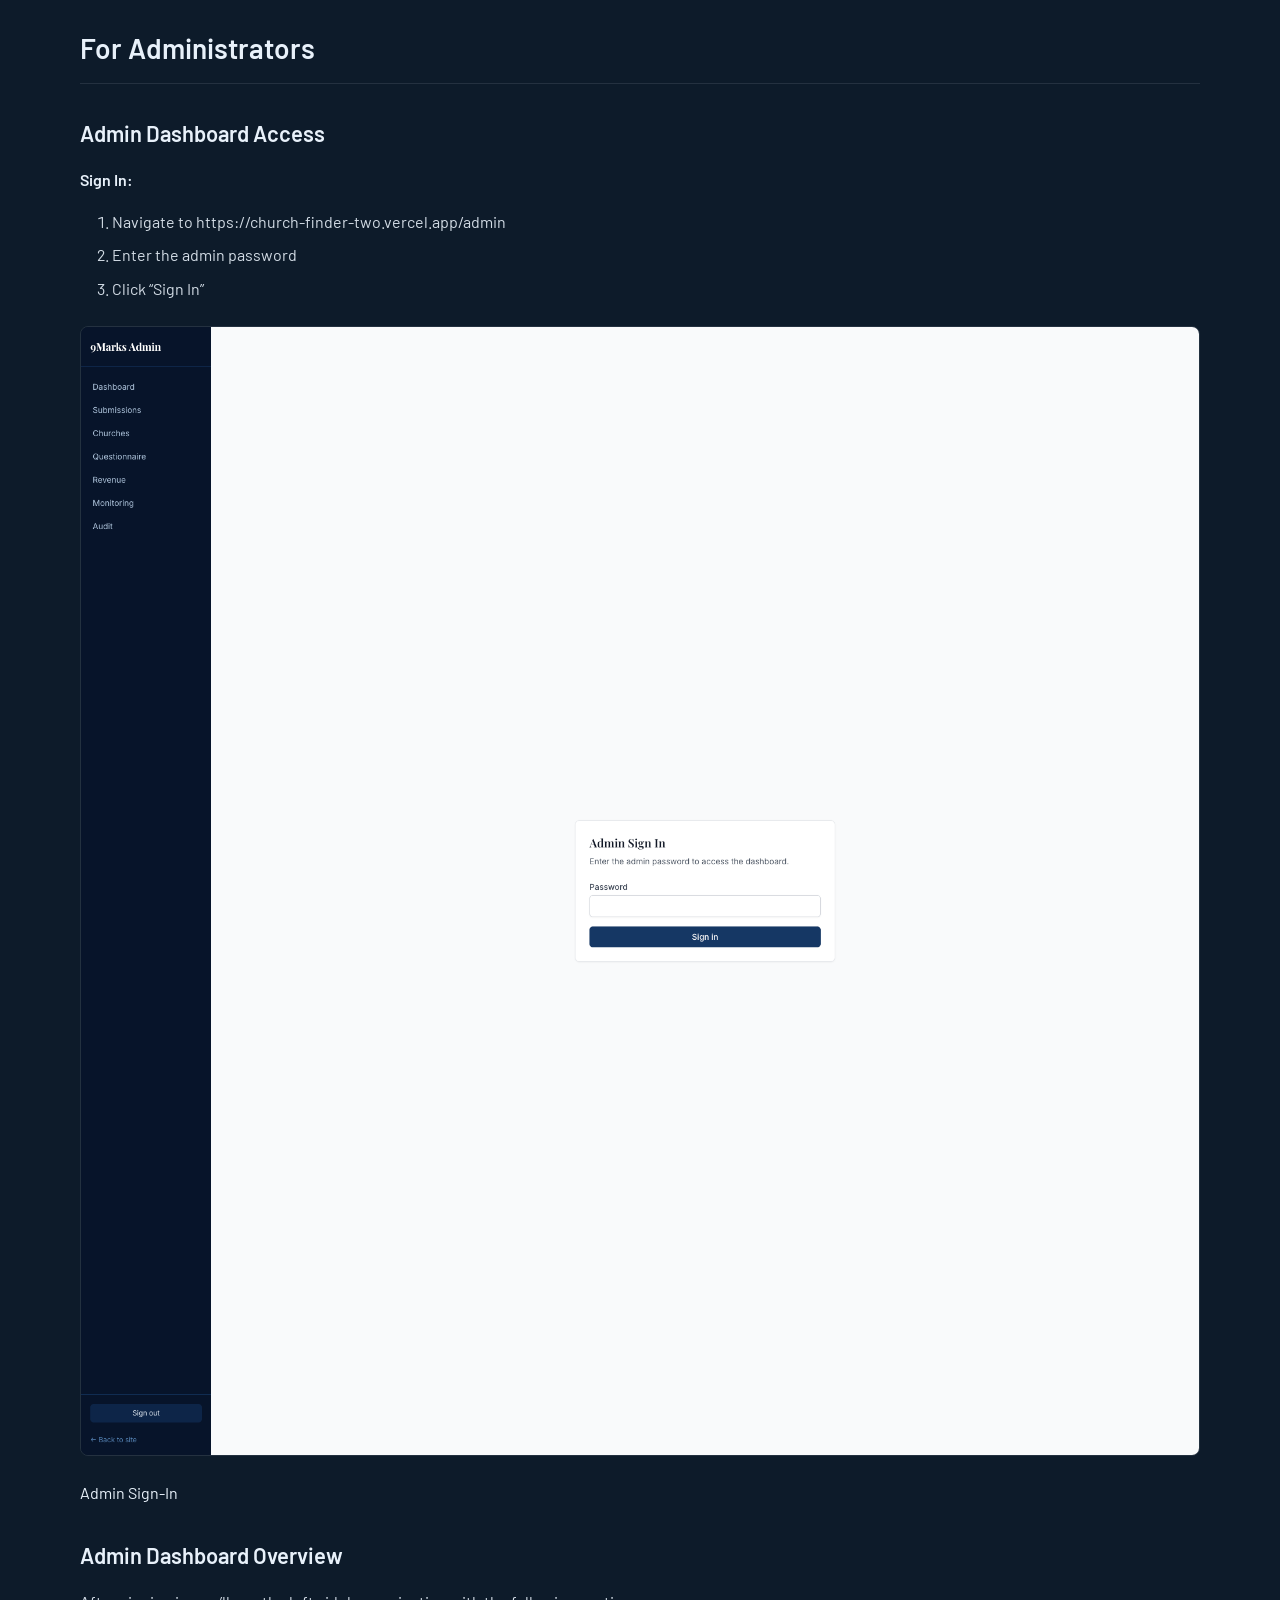
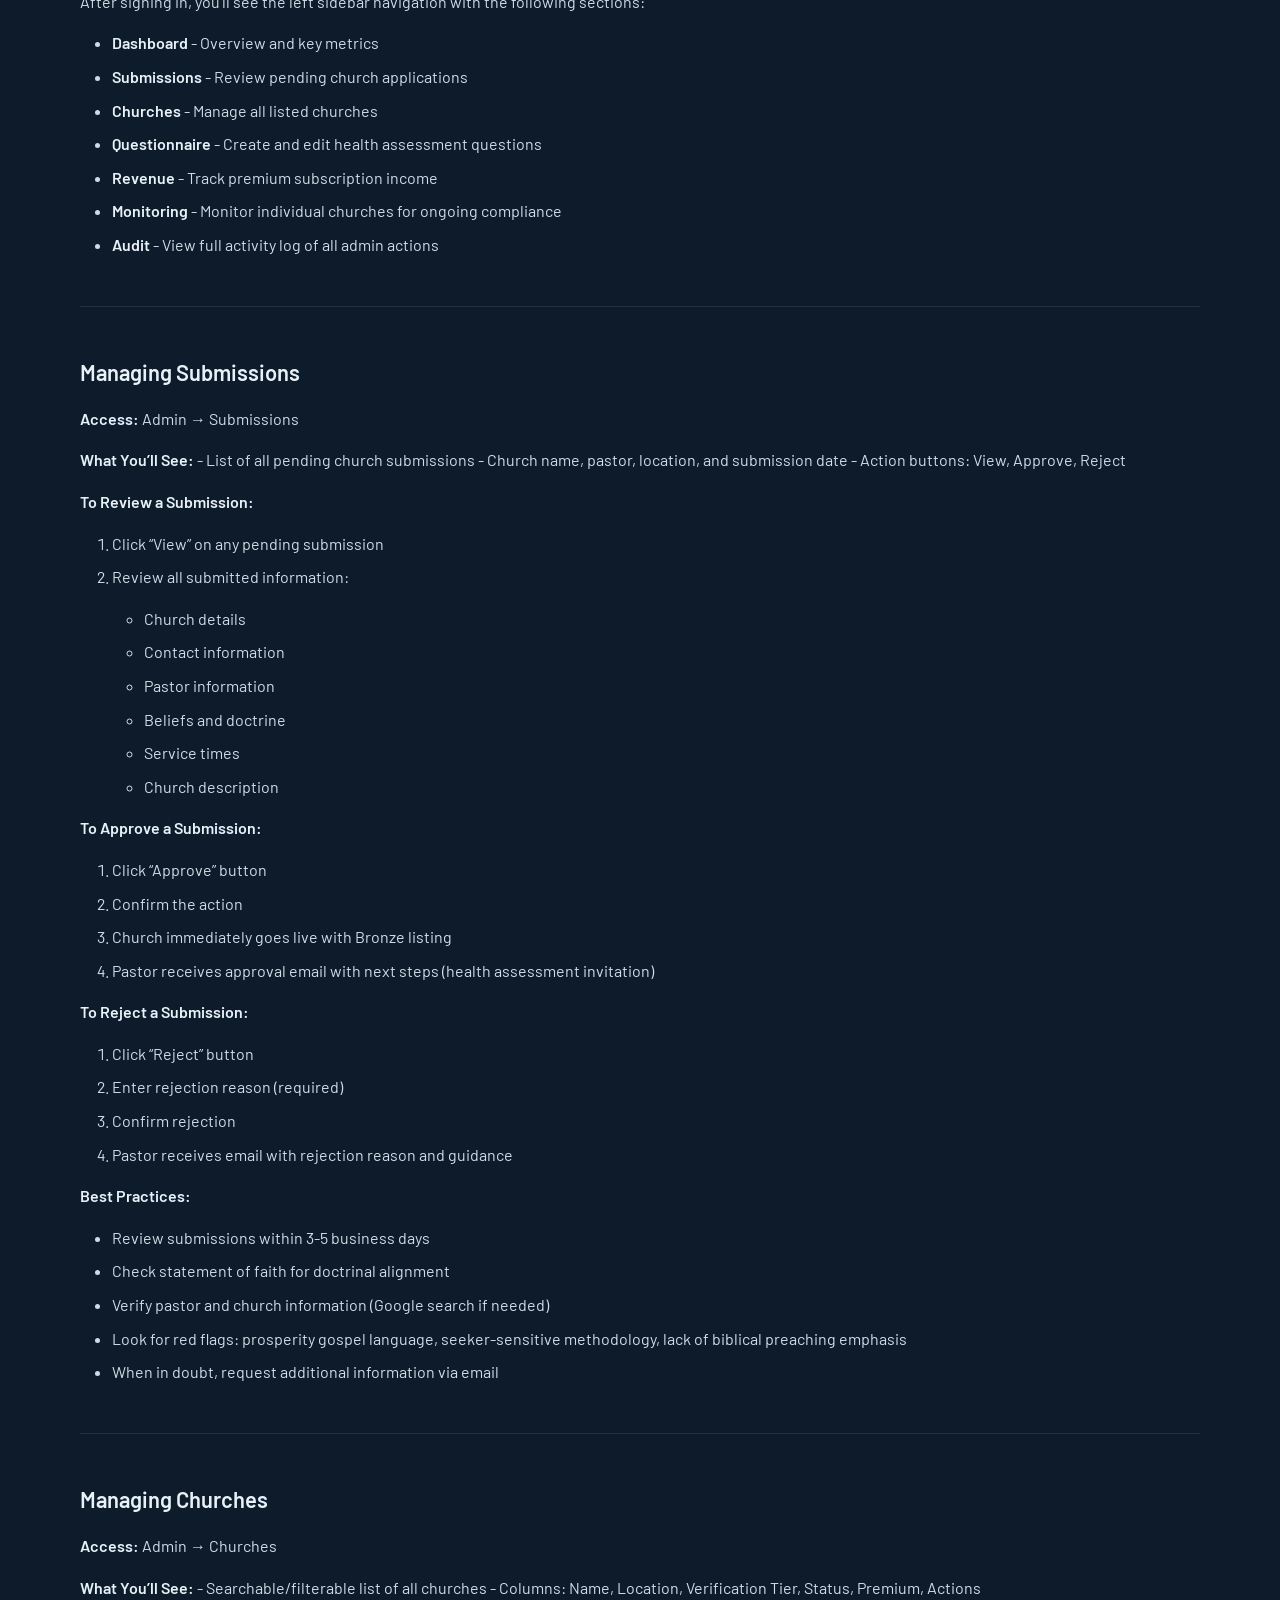
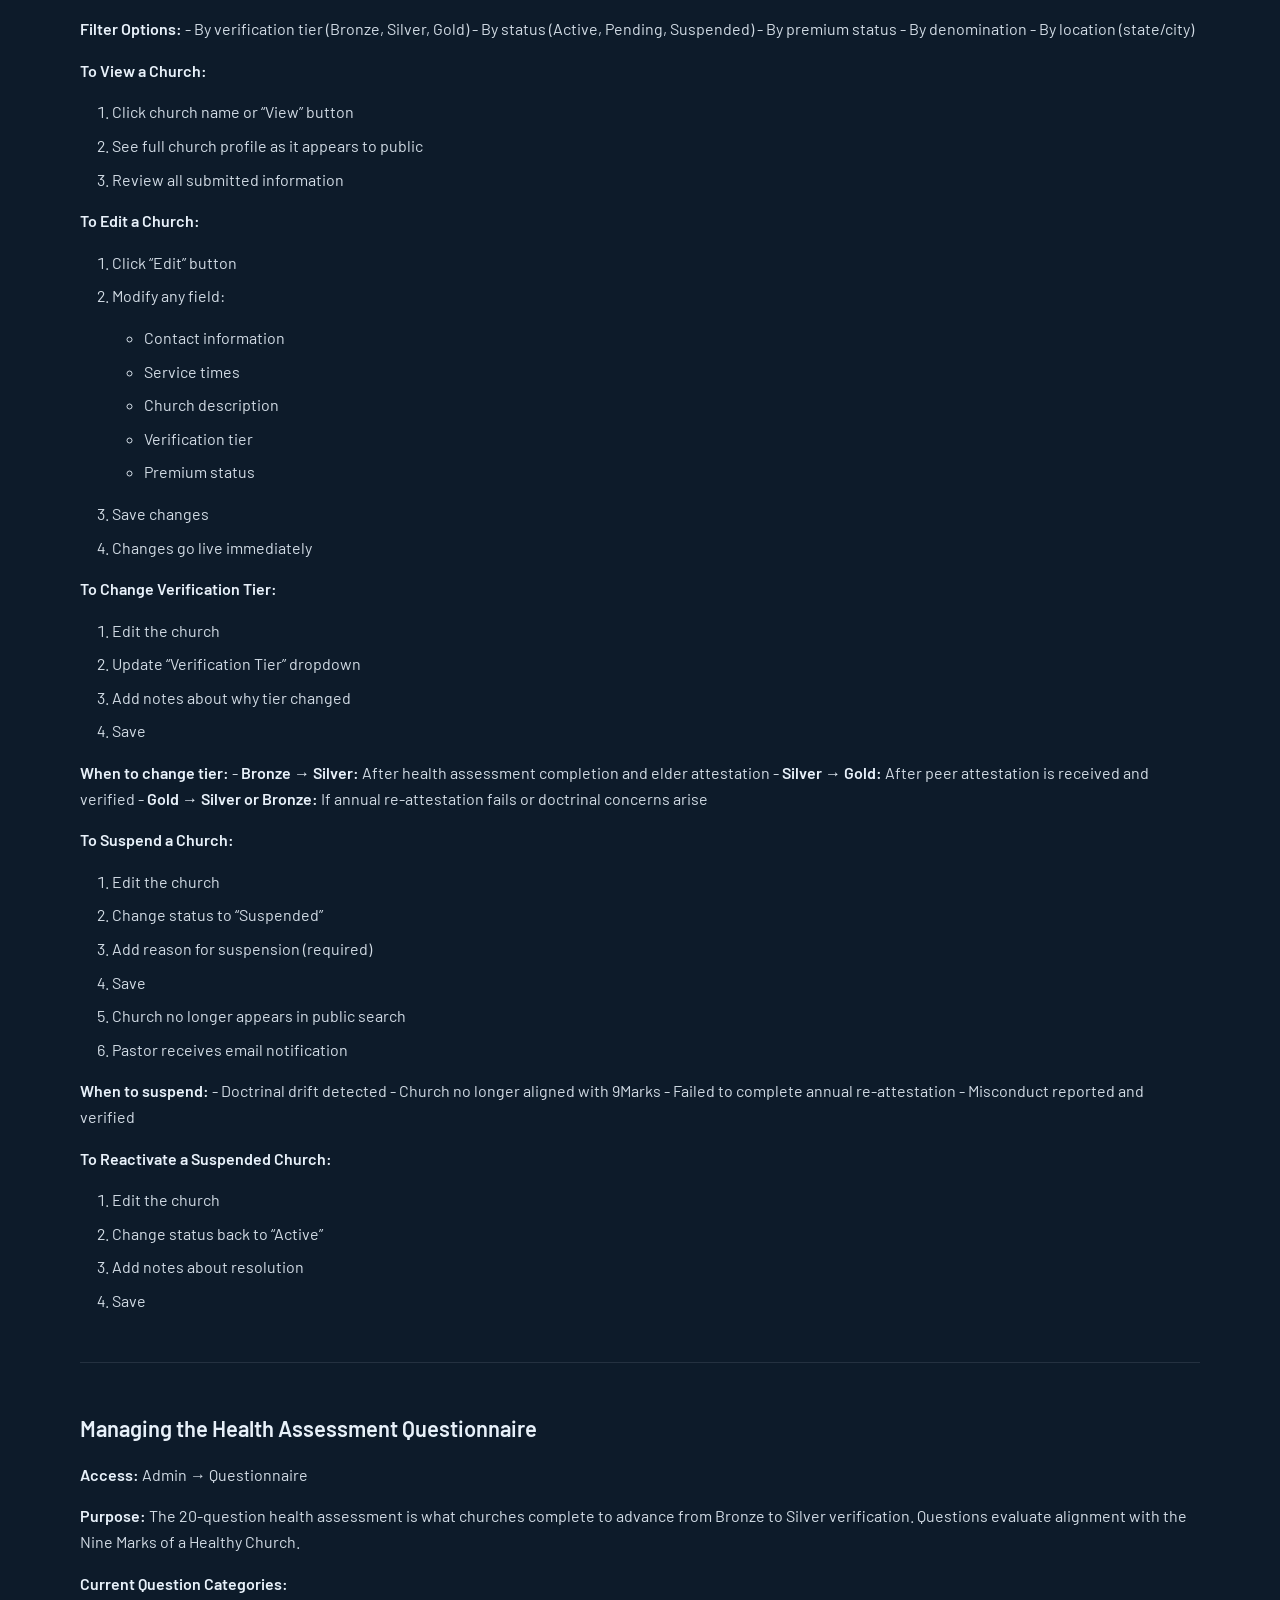
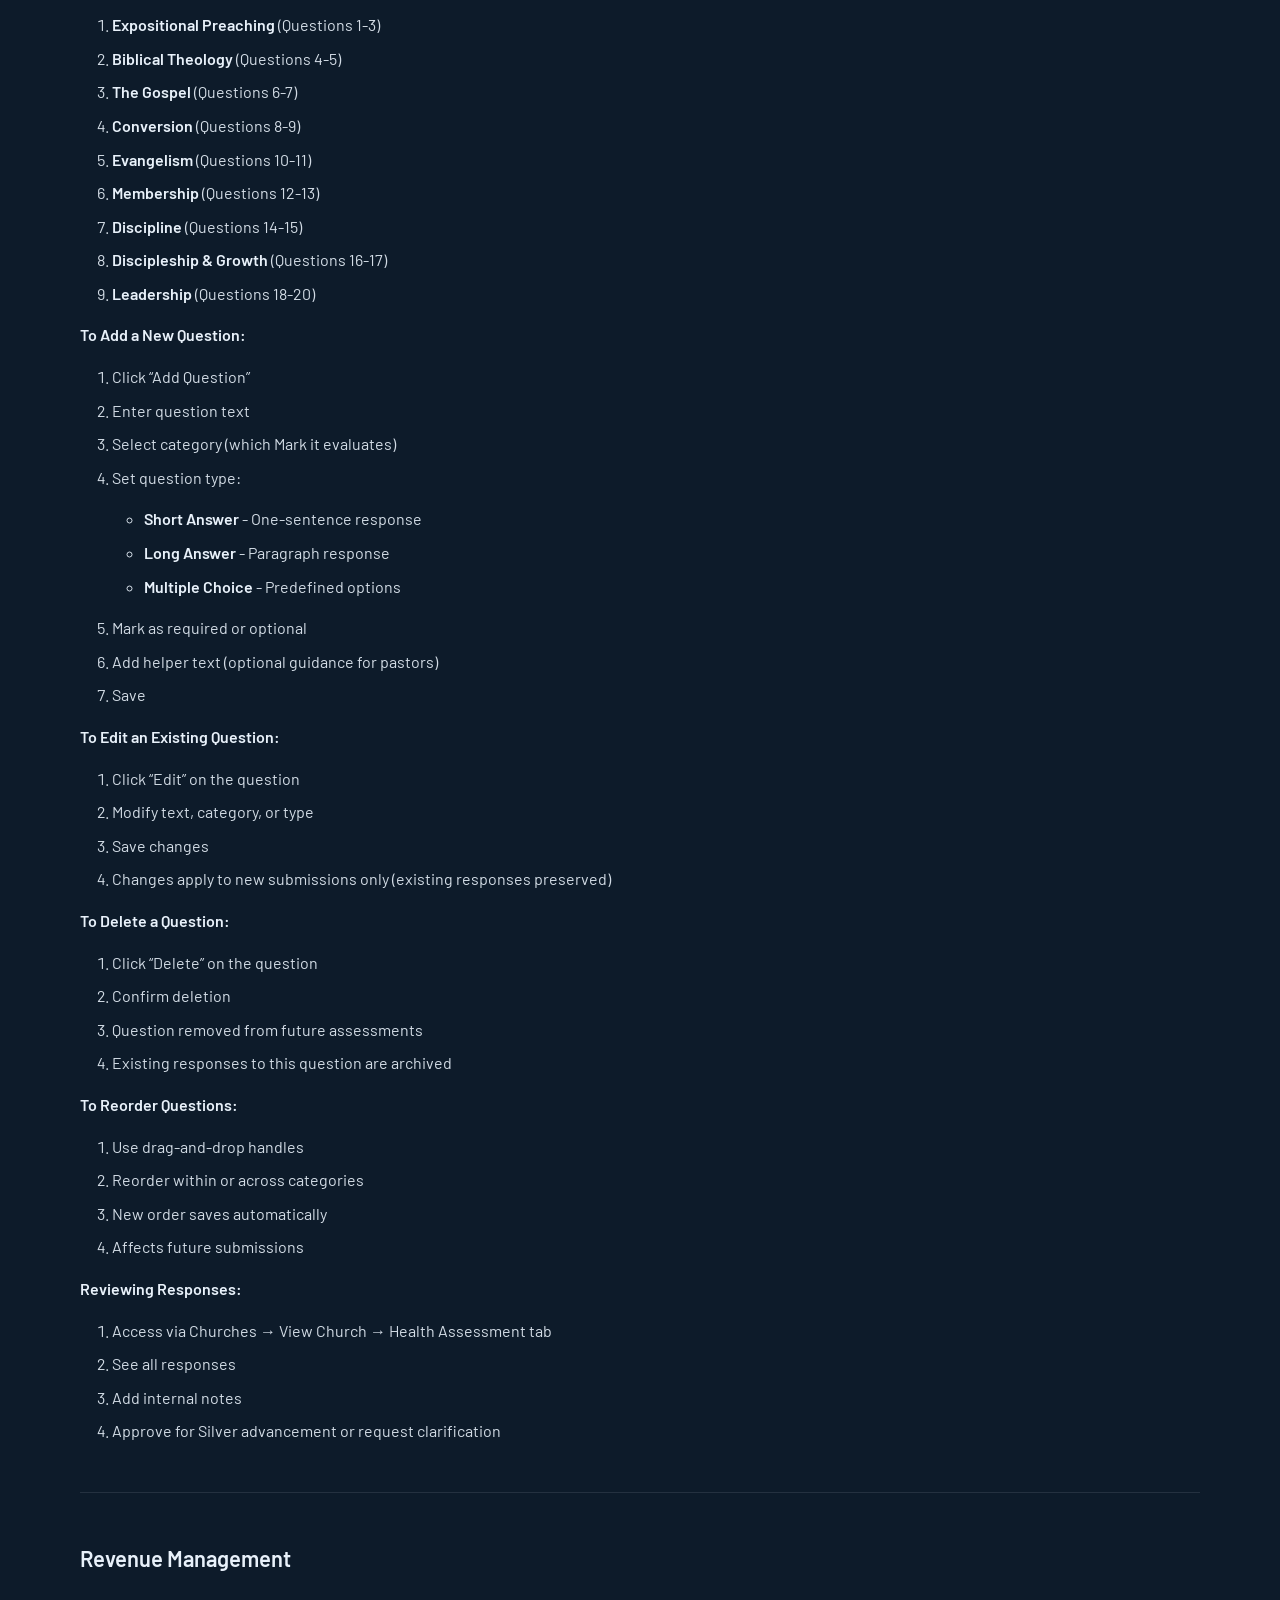
<file: proposals/9marks-church-finder/index.html>
<!DOCTYPE html>
<html lang="en">
<head>
    <meta charset="utf-8">
    <meta name="viewport" content="width=device-width, initial-scale=1.0">
    <title>9Marks Church Finder - Platform Documentation | The Build Up</title>
    <link rel="preconnect" href="https://fonts.googleapis.com"/>
    <link rel="preconnect" href="https://fonts.gstatic.com" crossorigin/>
    <link href="https://fonts.googleapis.com/css2?family=Barlow:wght@300;400;500;600;700&family=DM+Mono:wght@400;500&display=swap" rel="stylesheet"/>
    <style>
        :root {
            --bg: #0D1B2A;
            --bg2: #091422;
            --surface: #1A3A5C;
            --text: #E8F1FA;
            --muted: #6B8CAE;
            --accent: #2D7DD2;
            --accent-hi: #5BA3E8;
        }
        
        * {
            margin: 0;
            padding: 0;
            box-sizing: border-box;
        }
        
        html {
            scroll-behavior: smooth;
        }
        
        body {
            font-family: 'Barlow', -apple-system, BlinkMacSystemFont, 'Segoe UI', sans-serif;
            line-height: 1.6;
            color: var(--text);
            background: var(--bg);
            -webkit-font-smoothing: antialiased;
            overflow-x: hidden;
        }
        
        /* Grain texture overlay (matching homepage) */
        body::after {
            content: '';
            position: fixed;
            inset: 0;
            z-index: 1;
            pointer-events: none;
            background-image: url("data:image/svg+xml,%3Csvg viewBox='0 0 200 200' xmlns='http://www.w3.org/2000/svg'%3E%3Cfilter id='n'%3E%3CfeTurbulence type='fractalNoise' baseFrequency='.75' numOctaves='4' stitchTiles='stitch'/%3E%3C/filter%3E%3Crect width='100%25' height='100%25' filter='url(%23n)' opacity='.04'/%3E%3C/svg%3E");
            background-size: 180px;
            opacity: 0.35;
            mix-blend-mode: overlay;
        }
        
        /* Header/Branding */
        .brand-header {
            background: var(--bg2);
            padding: 60px 40px;
            text-align: center;
            border-bottom: 1px solid rgba(232, 241, 250, 0.07);
            position: relative;
        }
        
        /* Radial glow effect */
        .brand-header::before {
            content: '';
            position: absolute;
            top: -80px;
            left: 50%;
            transform: translateX(-50%);
            width: 600px;
            height: 600px;
            background: radial-gradient(ellipse, rgba(45, 125, 210, 0.08) 0%, transparent 65%);
            pointer-events: none;
        }
        
        .brand-logo {
            font-family: 'Barlow', sans-serif;
            font-weight: 500;
            font-size: 18px;
            letter-spacing: 0.44em;
            text-transform: uppercase;
            color: var(--text);
            line-height: 1;
            margin-bottom: 8px;
            position: relative;
            z-index: 1;
        }
        
        .brand-tagline {
            font-family: 'DM Mono', monospace;
            font-weight: 400;
            font-size: 10px;
            letter-spacing: 0.24em;
            text-transform: uppercase;
            color: var(--muted);
            position: relative;
            z-index: 1;
        }
        
        .project-info {
            background: rgba(26, 58, 92, 0.3);
            backdrop-filter: blur(12px);
            padding: 32px 40px;
            border-bottom: 1px solid rgba(232, 241, 250, 0.07);
        }
        
        .project-info-inner {
            max-width: 1200px;
            margin: 0 auto;
        }
        
        .project-title {
            font-size: 32px;
            font-weight: 600;
            color: var(--text);
            margin-bottom: 8px;
        }
        
        .project-subtitle {
            font-size: 16px;
            color: var(--muted);
            margin-bottom: 20px;
        }
        
        .project-meta {
            display: flex;
            gap: 24px;
            flex-wrap: wrap;
            font-size: 13px;
            color: var(--muted);
            font-family: 'DM Mono', monospace;
        }
        
        .project-meta-item {
            display: flex;
            align-items: center;
            gap: 8px;
        }
        
        .project-meta-label {
            font-weight: 500;
            color: var(--muted);
        }
        
        /* Content Container */
        .content {
            max-width: 1200px;
            margin: 0 auto;
            padding: 60px 40px;
        }
        
        /* Typography */
        h1 {
            font-size: 36px;
            font-weight: 600;
            margin: 48px 0 24px 0;
            color: var(--text);
            border-bottom: 2px solid var(--accent);
            padding-bottom: 16px;
        }
        
        h2 {
            font-size: 28px;
            font-weight: 600;
            margin: 40px 0 20px 0;
            color: var(--text);
            border-bottom: 1px solid rgba(232, 241, 250, 0.1);
            padding-bottom: 12px;
        }
        
        h3 {
            font-size: 22px;
            font-weight: 600;
            margin: 32px 0 16px 0;
            color: var(--text);
        }
        
        h4 {
            font-size: 18px;
            font-weight: 600;
            margin: 24px 0 12px 0;
            color: var(--text);
        }
        
        p {
            margin: 16px 0;
            color: rgba(232, 241, 250, 0.9);
        }
        
        ul, ol {
            margin: 16px 0;
            padding-left: 32px;
        }
        
        li {
            margin: 8px 0;
            color: rgba(232, 241, 250, 0.9);
        }
        
        strong {
            font-weight: 600;
            color: var(--text);
        }
        
        code {
            background: rgba(26, 58, 92, 0.5);
            padding: 3px 8px;
            border-radius: 4px;
            font-family: 'DM Mono', monospace;
            font-size: 0.9em;
            color: var(--accent-hi);
        }
        
        pre {
            background: var(--bg2);
            color: var(--text);
            padding: 24px;
            border-radius: 6px;
            overflow-x: auto;
            margin: 24px 0;
            border: 1px solid rgba(232, 241, 250, 0.07);
        }
        
        pre code {
            background: none;
            color: var(--text);
            padding: 0;
        }
        
        blockquote {
            border-left: 3px solid var(--accent);
            padding-left: 24px;
            color: var(--muted);
            margin: 24px 0;
            font-style: italic;
        }
        
        hr {
            border: 0;
            border-top: 1px solid rgba(232, 241, 250, 0.1);
            margin: 48px 0;
        }
        
        a {
            color: var(--accent-hi);
            text-decoration: none;
        }
        
        a:hover {
            text-decoration: underline;
        }
        
        /* Footer */
        .brand-footer {
            background: var(--bg2);
            padding: 60px 40px;
            margin-top: 80px;
            text-align: center;
            border-top: 1px solid rgba(232, 241, 250, 0.07);
        }
        
        .footer-inner {
            max-width: 1200px;
            margin: 0 auto;
        }
        
        .footer-logo {
            font-family: 'Barlow', sans-serif;
            font-weight: 500;
            font-size: 16px;
            letter-spacing: 0.44em;
            text-transform: uppercase;
            color: var(--text);
            margin-bottom: 12px;
        }
        
        .footer-contact {
            font-size: 13px;
            margin: 8px 0;
            color: var(--muted);
            font-family: 'DM Mono', monospace;
        }
        
        .footer-contact a {
            color: var(--accent);
            text-decoration: none;
        }
        
        .footer-contact a:hover {
            color: var(--accent-hi);
            text-decoration: underline;
        }
        
        .footer-tagline {
            font-size: 12px;
            color: var(--muted);
            margin-top: 24px;
            padding-top: 24px;
            border-top: 1px solid rgba(232, 241, 250, 0.07);
            font-family: 'DM Mono', monospace;
            letter-spacing: 0.1em;
        }
        
        /* Responsive */
        /* Responsive Images */
        img {
            max-width: 100%;
            height: auto;
            display: block;
            margin: 24px auto;
            border-radius: 8px;
            border: 1px solid rgba(232, 241, 250, 0.1);
        }
        
        /* Responsive Tables */
        table {
            width: 100%;
            overflow-x: auto;
            display: block;
        }
        
        /* Responsive */
        @media (max-width: 768px) {
            .brand-header {
                padding: 40px 20px;
            }
            
            .brand-logo {
                font-size: 14px;
                letter-spacing: 0.3em;
            }
            
            .brand-tagline {
                font-size: 8px;
                letter-spacing: 0.2em;
            }
            
            .project-info {
                padding: 24px 20px;
            }
            
            .project-title {
                font-size: 24px;
            }
            
            .project-subtitle {
                font-size: 14px;
            }
            
            h1 {
                font-size: 28px;
            }
            
            h2 {
                font-size: 22px;
            }
            
            h3 {
                font-size: 18px;
            }
            
            h4 {
                font-size: 16px;
            }
            
            .content {
                padding: 40px 20px;
            }
            
            .project-meta {
                flex-direction: column;
                gap: 12px;
            }
            
            pre {
                padding: 16px;
                font-size: 13px;
                overflow-x: auto;
            }
            
            code {
                font-size: 0.85em;
                word-break: break-word;
            }
            
            ul, ol {
                padding-left: 24px;
            }
            
            blockquote {
                padding-left: 16px;
                margin: 16px 0;
            }
            
            img {
                margin: 16px auto;
            }
        }
        
        @media (max-width: 480px) {
            .brand-header {
                padding: 30px 16px;
            }
            
            .brand-logo {
                font-size: 12px;
            }
            
            .brand-tagline {
                font-size: 7px;
            }
            
            .project-info {
                padding: 20px 16px;
            }
            
            .project-title {
                font-size: 20px;
            }
            
            .project-subtitle {
                font-size: 13px;
            }
            
            .content {
                padding: 32px 16px;
            }
            
            h1 {
                font-size: 24px;
            }
            
            h2 {
                font-size: 20px;
            }
            
            h3 {
                font-size: 16px;
            }
            
            h4 {
                font-size: 14px;
            }
            
            p, li {
                font-size: 15px;
            }
            
            .footer-inner {
                padding: 40px 16px;
            }
        }
    </style>
</head>
<body>

<!-- Brand Header -->
<div class="brand-header">
    <div class="brand-logo">THE BUILD UP</div>
    <div class="brand-tagline">WEB DESIGN & DEVELOPMENT</div>
</div>

<!-- Project Info -->
<div class="project-info">
    <div class="project-info-inner">
        <div class="project-title">9Marks Church Finder</div>
        <div class="project-subtitle">Platform Documentation & User Guide</div>
        <div class="project-meta">
            <div class="project-meta-item">
                <span class="project-meta-label">CLIENT:</span> 9Marks
            </div>
            <div class="project-meta-item">
                <span class="project-meta-label">PLATFORM:</span> Next.js + Supabase + Vercel
            </div>
            <div class="project-meta-item">
                <span class="project-meta-label">PREPARED:</span> March 2026
            </div>
        </div>
    </div>
</div>

<!-- Main Content -->
<div class="content">
<h1 id="marks-church-finder">9Marks Church Finder</h1>
<h2 id="user-guide-administrator-manual">User Guide &amp; Administrator
Manual</h2>
<p><strong>Platform URL:</strong>
https://church-finder-two.vercel.app<br />
<strong>Admin URL:</strong>
https://church-finder-two.vercel.app/admin<br />
<strong>Prepared:</strong> March 2026</p>
<hr />
<h2 id="table-of-contents">Table of Contents</h2>
<ol type="1">
<li><a href="#overview">Overview</a></li>
<li><a href="#for-church-seekers">For Church Seekers: Finding a Healthy
Church</a></li>
<li><a href="#for-pastors">For Pastors: Submitting Your Church</a></li>
<li><a href="#for-administrators">For Administrators: Managing the
Platform</a>
<ul>
<li>Managing Submissions</li>
<li>Managing Churches</li>
<li>Health Assessment Questionnaire</li>
<li>Revenue Management</li>
<li><strong>Automated Website Scraping &amp; Monitoring</strong> ⭐
NEW</li>
<li>Monitoring Individual Churches</li>
<li>Audit Log</li>
</ul></li>
</ol>
<hr />
<h2 id="overview">Overview</h2>
<p>The 9Marks Church Finder is a modern web platform that helps people
find doctrinally healthy churches committed to biblical preaching,
meaningful membership, and the nine marks of a healthy church.</p>
<h3 id="key-features">Key Features</h3>
<ul>
<li><strong>Interactive Search</strong> - Find churches by location with
map view</li>
<li><strong>Verification System</strong> - Bronze, Silver, and Gold
tiers with elder attestation</li>
<li><strong>Pastor Submission</strong> - Multi-step wizard for church
listings</li>
<li><strong>Premium Listings</strong> - Enhanced visibility with
analytics ($500/year)</li>
<li><strong>Admin Dashboard</strong> - Full platform management for
9Marks staff</li>
</ul>
<h3 id="navigation">Navigation</h3>
<p>The top menu provides access to all main features:</p>
<ul>
<li><strong>Find a Church</strong> - Search for healthy churches</li>
<li><strong>Analytics</strong> - Premium church analytics dashboard</li>
<li><strong>About</strong> - Learn about the Nine Marks and verification
tiers</li>
<li><strong>Admin</strong> - Staff access (password protected)</li>
<li><strong>Submit a Church</strong> - Pastor submission wizard</li>
</ul>
<figure>
<img src="presentation-screenshots/01-homepage.png" alt="Homepage" />
<figcaption aria-hidden="true">Homepage</figcaption>
</figure>
<hr />
<h2 id="for-church-seekers">For Church Seekers</h2>
<h3 id="finding-a-healthy-church-near-you">Finding a Healthy Church Near
You</h3>
<p><strong>Step 1: Access the Homepage</strong></p>
<p>Navigate to https://church-finder-two.vercel.app</p>
<p>You’ll see: - Main search bar - Brief description of the platform -
Overview of the Three Marks</p>
<p><strong>Step 2: Enter Your Location</strong></p>
<p>In the search bar, enter: - Your city name (e.g., “Portland”) - Your
ZIP code (e.g., “97202”) - Your full address (e.g., “123 Main St,
Portland, OR”)</p>
<p>The platform will geocode your location automatically.</p>
<p><strong>Step 3: Browse Results</strong></p>
<p>Search results appear in two views:</p>
<p><strong>List View:</strong> - Shows church name, denomination, and
pastor - Displays verification badge (Bronze, Silver, or Gold) - Shows
distance from your location - Featured/premium churches appear first
with gold highlighting</p>
<p><strong>Map View:</strong> - Interactive Mapbox map with church pins
- Click pins to see church preview - Zoom and pan to explore geographic
area</p>
<p><strong>Step 4: Filter Results</strong></p>
<p>Use the sidebar filters to narrow your search:</p>
<p><strong>Denomination:</strong> - Select from Baptist, Presbyterian,
Methodist, Non-denominational, etc.</p>
<p><strong>Verification Tier:</strong> - Bronze: Submitted and approved
- Silver: Completed health assessment - Gold: Elder and peer
attestation</p>
<p><strong>Congregation Size:</strong> - Small (&lt; 100) - Medium
(100-300) - Large (&gt; 300)</p>
<p><strong>Distance:</strong> - Within 5, 10, 25, 50, or 100 miles</p>
<p><strong>Step 5: View Church Details</strong></p>
<p>Click any church card to see the full profile:</p>
<p><strong>Church Profile Includes:</strong> - Church name,
denomination, and founding year - Pastor name and leadership information
- Statement of beliefs - Service times - Location with embedded map -
Directions link (opens Google Maps) - Verification badges and tier
information - Premium churches show extended profile content</p>
<p><strong>Step 6: Contact the Church</strong></p>
<p>From the church profile: - Click the website link to visit their site
- Use the phone number to call - Click “Get Directions” for map
navigation - Email the church directly (if provided)</p>
<hr />
<h2 id="understanding-verification-tiers">Understanding Verification
Tiers</h2>
<h3 id="bronze-entry-level">Bronze (Entry Level)</h3>
<ul>
<li>Church has submitted basic information</li>
<li>Reviewed and approved by 9Marks staff</li>
<li>Basic listing appears in search results</li>
</ul>
<h3 id="silver-verified">Silver (Verified)</h3>
<ul>
<li>All Bronze requirements met</li>
<li>Completed 20-question health assessment</li>
<li>Responses reviewed against 9Marks standards</li>
<li>Elder attestation from within the church</li>
</ul>
<h3 id="gold-fully-attested">Gold (Fully Attested)</h3>
<ul>
<li>All Silver requirements met</li>
<li>Peer attestation from leaders at other recognized churches</li>
<li>Highest trust signal for church seekers</li>
<li>Annual re-attestation required</li>
</ul>
<hr />
<h2 id="for-pastors">For Pastors</h2>
<h3 id="submitting-your-church-for-listing">Submitting Your Church for
Listing</h3>
<p><strong>Access the Submission Wizard</strong></p>
<ol type="1">
<li>Click “Submit a Church” in the top navigation</li>
<li>Or visit: https://church-finder-two.vercel.app/submit</li>
</ol>
<figure>
<img src="presentation-screenshots/03-submit-church.png"
alt="Submit a Church - Step 1" />
<figcaption aria-hidden="true">Submit a Church - Step 1</figcaption>
</figure>
<h3 id="step-submission-process">9-Step Submission Process</h3>
<p>The submission wizard guides you through nine steps with a progress
indicator at the top.</p>
<h4 id="step-1-church-information">Step 1: Church Information</h4>
<ul>
<li><strong>Church Name</strong> - Full legal name</li>
<li><strong>Street Address</strong> - Physical location</li>
<li><strong>City, State, ZIP</strong> - Location details</li>
</ul>
<p><em>The platform will geocode your address for map
placement.</em></p>
<h4 id="step-2-contact-information">Step 2: Contact Information</h4>
<ul>
<li><strong>Phone Number</strong> - Main church line</li>
<li><strong>Email Address</strong> - Primary contact email</li>
<li><strong>Website URL</strong> - Church website (optional)</li>
</ul>
<h4 id="step-3-pastor-information">Step 3: Pastor Information</h4>
<ul>
<li><strong>Pastor Name</strong> - Lead pastor’s full name</li>
<li><strong>Pastor Title</strong> - e.g., “Senior Pastor”, “Lead
Pastor”</li>
<li><strong>Years at Church</strong> - How long pastor has served</li>
</ul>
<h4 id="step-4-beliefs-denomination">Step 4: Beliefs &amp;
Denomination</h4>
<ul>
<li><strong>Denomination</strong> - Select from dropdown or choose
“Non-denominational”</li>
<li><strong>Statement of Faith</strong> - Brief description of doctrinal
beliefs</li>
<li><strong>9Marks Alignment</strong> - Describe how your church aligns
with the nine marks</li>
</ul>
<h4 id="step-5-service-information">Step 5: Service Information</h4>
<ul>
<li><strong>Service Times</strong> - Sunday worship schedule</li>
<li><strong>Additional Services</strong> - Midweek, prayer meetings,
etc. (optional)</li>
</ul>
<h4 id="step-6-church-size">Step 6: Church Size</h4>
<ul>
<li><strong>Average Attendance</strong> - Select range (&lt; 100,
100-300, &gt; 300)</li>
<li><strong>Membership Count</strong> - Approximate number
(optional)</li>
<li><strong>Founding Year</strong> - When the church was
established</li>
</ul>
<h4 id="step-7-church-description">Step 7: Church Description</h4>
<ul>
<li><strong>About the Church</strong> - Brief overview (200-500
words)</li>
<li><strong>What Makes Us Distinctive</strong> - Unique aspects of your
congregation</li>
<li><strong>Who Should Visit</strong> - Ideal visitor profile</li>
</ul>
<h4 id="step-8-submitter-information">Step 8: Submitter Information</h4>
<ul>
<li><strong>Your Name</strong> - Person submitting the application</li>
<li><strong>Your Role</strong> - Title/position at the church</li>
<li><strong>Your Email</strong> - Contact for 9Marks staff
follow-up</li>
</ul>
<h4 id="step-9-review-submit">Step 9: Review &amp; Submit</h4>
<ul>
<li>Review all information</li>
<li>Check for accuracy</li>
<li>Agree to 9Marks submission terms</li>
<li>Click “Submit for Review”</li>
</ul>
<h3 id="after-submission">After Submission</h3>
<p><strong>What Happens Next:</strong></p>
<ol type="1">
<li><strong>Confirmation Email</strong> - You’ll receive immediate
confirmation</li>
<li><strong>Staff Review</strong> - 9Marks team reviews your submission
(typically 3-5 business days)</li>
<li><strong>Approval or Feedback</strong> - You’ll receive either:
<ul>
<li><strong>Approval</strong> - Your church goes live with a Bronze
listing</li>
<li><strong>Questions</strong> - Staff may request clarification or
additional info</li>
<li><strong>Rejection</strong> - With explanation (rare for churches
genuinely aligned with 9Marks)</li>
</ul></li>
</ol>
<p><strong>Bronze Listing Goes Live:</strong> - Appears in search
results - Has basic profile page - Shows Bronze verification badge</p>
<h3 id="advancing-to-silver-gold">Advancing to Silver &amp; Gold</h3>
<p><strong>To Advance to Silver:</strong></p>
<ol type="1">
<li><strong>Complete the Health Assessment</strong> - 20-question
questionnaire</li>
<li><strong>Elder Attestation</strong> - At least one elder must verify
your church’s health</li>
<li><strong>Staff Review</strong> - 9Marks team reviews your
responses</li>
</ol>
<p>You’ll receive an email invitation to complete the assessment after
your Bronze listing is approved.</p>
<p><strong>To Advance to Gold:</strong></p>
<ol type="1">
<li><strong>All Silver requirements met</strong></li>
<li><strong>Peer Attestation</strong> - Leaders from other recognized
churches verify your church</li>
<li><strong>Annual Re-Attestation</strong> - Maintain Gold status
through yearly review</li>
</ol>
<h3 id="premium-upgrade-500year">Premium Upgrade ($500/year)</h3>
<p>Premium listings include:</p>
<p><strong>Enhanced Visibility:</strong> - Featured placement in search
results - Gold highlighting in church cards - Extended profile with
richer content</p>
<p><strong>Analytics Dashboard:</strong> - 30-day engagement metrics -
Profile views and map clicks - Website clicks from your listing - Search
impressions - Top keywords driving traffic - Geographic breakdown of
viewers</p>
<p><strong>Subscription Management:</strong> - Automatic annual renewal
via Stripe - Update payment method anytime - Cancel or downgrade in your
dashboard</p>
<p><strong>To Upgrade:</strong></p>
<ol type="1">
<li>Access your church dashboard after Bronze approval</li>
<li>Click “Upgrade to Premium”</li>
<li>Complete Stripe checkout ($500/year)</li>
<li>Premium features activate immediately</li>
</ol>
<hr />
<h2 id="for-administrators">For Administrators</h2>
<h3 id="admin-dashboard-access">Admin Dashboard Access</h3>
<p><strong>Sign In:</strong></p>
<ol type="1">
<li>Navigate to https://church-finder-two.vercel.app/admin</li>
<li>Enter the admin password</li>
<li>Click “Sign In”</li>
</ol>
<figure>
<img src="presentation-screenshots/02-admin-signin.png"
alt="Admin Sign-In" />
<figcaption aria-hidden="true">Admin Sign-In</figcaption>
</figure>
<h3 id="admin-dashboard-overview">Admin Dashboard Overview</h3>
<p>After signing in, you’ll see the left sidebar navigation with the
following sections:</p>
<ul>
<li><strong>Dashboard</strong> - Overview and key metrics</li>
<li><strong>Submissions</strong> - Review pending church
applications</li>
<li><strong>Churches</strong> - Manage all listed churches</li>
<li><strong>Questionnaire</strong> - Create and edit health assessment
questions</li>
<li><strong>Revenue</strong> - Track premium subscription income</li>
<li><strong>Monitoring</strong> - Monitor individual churches for
ongoing compliance</li>
<li><strong>Audit</strong> - View full activity log of all admin
actions</li>
</ul>
<hr />
<h3 id="managing-submissions">Managing Submissions</h3>
<p><strong>Access:</strong> Admin → Submissions</p>
<p><strong>What You’ll See:</strong> - List of all pending church
submissions - Church name, pastor, location, and submission date -
Action buttons: View, Approve, Reject</p>
<p><strong>To Review a Submission:</strong></p>
<ol type="1">
<li>Click “View” on any pending submission</li>
<li>Review all submitted information:
<ul>
<li>Church details</li>
<li>Contact information</li>
<li>Pastor information</li>
<li>Beliefs and doctrine</li>
<li>Service times</li>
<li>Church description</li>
</ul></li>
</ol>
<p><strong>To Approve a Submission:</strong></p>
<ol type="1">
<li>Click “Approve” button</li>
<li>Confirm the action</li>
<li>Church immediately goes live with Bronze listing</li>
<li>Pastor receives approval email with next steps (health assessment
invitation)</li>
</ol>
<p><strong>To Reject a Submission:</strong></p>
<ol type="1">
<li>Click “Reject” button</li>
<li>Enter rejection reason (required)</li>
<li>Confirm rejection</li>
<li>Pastor receives email with rejection reason and guidance</li>
</ol>
<p><strong>Best Practices:</strong></p>
<ul>
<li>Review submissions within 3-5 business days</li>
<li>Check statement of faith for doctrinal alignment</li>
<li>Verify pastor and church information (Google search if needed)</li>
<li>Look for red flags: prosperity gospel language, seeker-sensitive
methodology, lack of biblical preaching emphasis</li>
<li>When in doubt, request additional information via email</li>
</ul>
<hr />
<h3 id="managing-churches">Managing Churches</h3>
<p><strong>Access:</strong> Admin → Churches</p>
<p><strong>What You’ll See:</strong> - Searchable/filterable list of all
churches - Columns: Name, Location, Verification Tier, Status, Premium,
Actions</p>
<p><strong>Filter Options:</strong> - By verification tier (Bronze,
Silver, Gold) - By status (Active, Pending, Suspended) - By premium
status - By denomination - By location (state/city)</p>
<p><strong>To View a Church:</strong></p>
<ol type="1">
<li>Click church name or “View” button</li>
<li>See full church profile as it appears to public</li>
<li>Review all submitted information</li>
</ol>
<p><strong>To Edit a Church:</strong></p>
<ol type="1">
<li>Click “Edit” button</li>
<li>Modify any field:
<ul>
<li>Contact information</li>
<li>Service times</li>
<li>Church description</li>
<li>Verification tier</li>
<li>Premium status</li>
</ul></li>
<li>Save changes</li>
<li>Changes go live immediately</li>
</ol>
<p><strong>To Change Verification Tier:</strong></p>
<ol type="1">
<li>Edit the church</li>
<li>Update “Verification Tier” dropdown</li>
<li>Add notes about why tier changed</li>
<li>Save</li>
</ol>
<p><strong>When to change tier:</strong> - <strong>Bronze →
Silver:</strong> After health assessment completion and elder
attestation - <strong>Silver → Gold:</strong> After peer attestation is
received and verified - <strong>Gold → Silver or Bronze:</strong> If
annual re-attestation fails or doctrinal concerns arise</p>
<p><strong>To Suspend a Church:</strong></p>
<ol type="1">
<li>Edit the church</li>
<li>Change status to “Suspended”</li>
<li>Add reason for suspension (required)</li>
<li>Save</li>
<li>Church no longer appears in public search</li>
<li>Pastor receives email notification</li>
</ol>
<p><strong>When to suspend:</strong> - Doctrinal drift detected - Church
no longer aligned with 9Marks - Failed to complete annual re-attestation
- Misconduct reported and verified</p>
<p><strong>To Reactivate a Suspended Church:</strong></p>
<ol type="1">
<li>Edit the church</li>
<li>Change status back to “Active”</li>
<li>Add notes about resolution</li>
<li>Save</li>
</ol>
<hr />
<h3 id="managing-the-health-assessment-questionnaire">Managing the
Health Assessment Questionnaire</h3>
<p><strong>Access:</strong> Admin → Questionnaire</p>
<p><strong>Purpose:</strong> The 20-question health assessment is what
churches complete to advance from Bronze to Silver verification.
Questions evaluate alignment with the Nine Marks of a Healthy
Church.</p>
<p><strong>Current Question Categories:</strong></p>
<ol type="1">
<li><strong>Expositional Preaching</strong> (Questions 1-3)</li>
<li><strong>Biblical Theology</strong> (Questions 4-5)</li>
<li><strong>The Gospel</strong> (Questions 6-7)</li>
<li><strong>Conversion</strong> (Questions 8-9)</li>
<li><strong>Evangelism</strong> (Questions 10-11)</li>
<li><strong>Membership</strong> (Questions 12-13)</li>
<li><strong>Discipline</strong> (Questions 14-15)</li>
<li><strong>Discipleship &amp; Growth</strong> (Questions 16-17)</li>
<li><strong>Leadership</strong> (Questions 18-20)</li>
</ol>
<p><strong>To Add a New Question:</strong></p>
<ol type="1">
<li>Click “Add Question”</li>
<li>Enter question text</li>
<li>Select category (which Mark it evaluates)</li>
<li>Set question type:
<ul>
<li><strong>Short Answer</strong> - One-sentence response</li>
<li><strong>Long Answer</strong> - Paragraph response</li>
<li><strong>Multiple Choice</strong> - Predefined options</li>
</ul></li>
<li>Mark as required or optional</li>
<li>Add helper text (optional guidance for pastors)</li>
<li>Save</li>
</ol>
<p><strong>To Edit an Existing Question:</strong></p>
<ol type="1">
<li>Click “Edit” on the question</li>
<li>Modify text, category, or type</li>
<li>Save changes</li>
<li>Changes apply to new submissions only (existing responses
preserved)</li>
</ol>
<p><strong>To Delete a Question:</strong></p>
<ol type="1">
<li>Click “Delete” on the question</li>
<li>Confirm deletion</li>
<li>Question removed from future assessments</li>
<li>Existing responses to this question are archived</li>
</ol>
<p><strong>To Reorder Questions:</strong></p>
<ol type="1">
<li>Use drag-and-drop handles</li>
<li>Reorder within or across categories</li>
<li>New order saves automatically</li>
<li>Affects future submissions</li>
</ol>
<p><strong>Reviewing Responses:</strong></p>
<ol type="1">
<li>Access via Churches → View Church → Health Assessment tab</li>
<li>See all responses</li>
<li>Add internal notes</li>
<li>Approve for Silver advancement or request clarification</li>
</ol>
<hr />
<h3 id="revenue-management">Revenue Management</h3>
<p><strong>Access:</strong> Admin → Revenue</p>
<p><strong>What You’ll See:</strong> - Total revenue (monthly, yearly,
all-time) - Active subscriptions count - Subscription status breakdown
(active, canceled, past_due) - List of all premium churches with payment
details</p>
<p><strong>Revenue Dashboard Metrics:</strong></p>
<ul>
<li><strong>Monthly Recurring Revenue (MRR)</strong> - Current monthly
income from active subscriptions</li>
<li><strong>Annual Recurring Revenue (ARR)</strong> - Projected yearly
income</li>
<li><strong>Total Revenue</strong> - All-time collected revenue</li>
<li><strong>Active Subscriptions</strong> - Churches currently
paying</li>
<li><strong>Churn Rate</strong> - Percentage of canceled
subscriptions</li>
</ul>
<p><strong>Subscription List Columns:</strong></p>
<ul>
<li>Church name</li>
<li>Subscription status (active, canceled, past_due, trialing)</li>
<li>Amount ($500/year)</li>
<li>Next billing date</li>
<li>Payment method (last 4 digits)</li>
<li>Actions</li>
</ul>
<p><strong>To View Subscription Details:</strong></p>
<ol type="1">
<li>Click church name</li>
<li>See full subscription history</li>
<li>View all payments</li>
<li>See Stripe customer portal link</li>
</ol>
<p><strong>Handling Payment Issues:</strong></p>
<p><strong>Past Due Subscriptions:</strong> 1. Stripe automatically
retries failed payments 2. Church receives email notification 3. After 3
failed attempts, subscription cancels 4. Church automatically downgraded
to Bronze</p>
<p><strong>Refund Requests:</strong> 1. Access Stripe dashboard (link in
revenue panel) 2. Find customer 3. Issue refund if appropriate 4. Add
note in church record</p>
<p><strong>Manual Subscription Adjustments:</strong> 1. Edit church in
Churches panel 2. Change premium status 3. Add note explaining manual
adjustment 4. Changes reflected in revenue dashboard</p>
<hr />
<h3 id="automated-website-scraping-monitoring">Automated Website
Scraping &amp; Monitoring</h3>
<p><strong>Access:</strong> Admin → Monitoring</p>
<p><strong>Purpose:</strong> The Church Finder includes two automated
scraping systems that monitor church websites for doctrinal changes, red
flags, and ongoing compliance. This provides early warning of potential
issues without manual website reviews.</p>
<hr />
<h2 id="automation-first-design-the-scraper-does-the-heavy-lifting">🤖
Automation-First Design: The Scraper Does the Heavy Lifting</h2>
<p><strong>Key Principle:</strong> The AI-powered scraper handles 95% of
the monitoring work automatically. Staff only review flagged alerts and
have manual override capabilities when needed.</p>
<h3 id="staff-time-required">Staff Time Required</h3>
<ul>
<li><strong>Monthly monitoring:</strong> ~15-30 minutes (review alerts
only)</li>
<li><strong>Per church:</strong> &lt; 5 minutes (only when flagged)</li>
<li><strong>Zero ongoing work</strong> when no issues detected</li>
</ul>
<h3 id="how-it-works">How It Works</h3>
<ol type="1">
<li>✅ <strong>Scraper runs automatically</strong> (1st of month)</li>
<li>✅ <strong>AI analyzes all churches</strong> (doctrinal health
check)</li>
<li>✅ <strong>Alerts created automatically</strong> (only when concerns
found)</li>
<li>⚠️ <strong>Staff review alerts</strong> (approve/flag/dismiss)</li>
<li>✅ <strong>No manual website checking required</strong></li>
</ol>
<h3 id="what-staff-does-not-do">What Staff Does NOT Do</h3>
<ul>
<li>❌ Visit church websites manually</li>
<li>❌ Read through content changes</li>
<li>❌ Track churches individually</li>
<li>❌ Schedule monitoring tasks</li>
<li>❌ Remember to check churches monthly</li>
</ul>
<h3 id="what-staff-does-do">What Staff DOES Do</h3>
<ul>
<li>✅ Review AI-flagged alerts (10-20 per month)</li>
<li>✅ Approve (no action) or flag (doctrinal concern)</li>
<li>✅ Contact churches when needed</li>
<li>✅ Manual override available if AI misses something</li>
</ul>
<p><strong>Result:</strong> Scalable monitoring of hundreds or thousands
of churches with minimal staff time.</p>
<hr />
<h4 id="two-scraping-systems">Two Scraping Systems</h4>
<p><strong>1. Submission Scraper (Immediate)</strong></p>
<p>Triggers automatically when a pastor submits a new church application
with a website URL.</p>
<p><strong>What It Does:</strong> - Crawls the church homepage -
Searches for and crawls up to 3 theology-related pages: -
<code>/beliefs</code>, <code>/what-we-believe</code>,
<code>/statement-of-faith</code>, <code>/doctrine</code> - Similar URL
patterns indicating doctrinal content - Extracts clean text content -
Generates content hash (baseline snapshot) - Stores snapshot in
database</p>
<p><strong>Why It Matters:</strong> - Admin reviewers get
<strong>immediate context</strong> about the church’s stated theology -
No need to manually visit and read church websites - Provides baseline
for future change detection - Flags missing statement of faith
immediately</p>
<p><strong>Admin View:</strong> When reviewing a submission, you’ll see:
- “Website Snapshot” tab - Scraped theology pages with content preview -
Red flag: “No statement of faith found” if applicable - Timestamp of
scrape</p>
<hr />
<p><strong>2. Monthly Monitoring Scraper (Ongoing)</strong></p>
<p>Runs automatically on all approved/active churches.</p>
<p><strong>Schedule:</strong> - <strong>Monthly:</strong> 1st of every
month at 10:00 AM Pacific - <strong>Via:</strong> GitHub Actions
automated workflow - <strong>Can also be triggered manually</strong>
per-church from Admin dashboard</p>
<p><strong>What It Scrapes Per Church:</strong></p>
<p>Crawls up to 5 key pages (in priority order): 1. Statement of faith /
beliefs page 2. About page 3. Leadership / elders page 4. Homepage 5.
Sermons / teaching page</p>
<p><strong>Change Detection Process:</strong></p>
<ol type="1">
<li><strong>Scrape</strong> - Fetch current content</li>
<li><strong>Compare</strong> - Generate content hash and compare to
previous snapshot</li>
<li><strong>Classify</strong> - If changes detected, assign severity:
<ul>
<li><strong>Low</strong> - Minor wording changes, formatting
updates</li>
<li><strong>Medium</strong> - Section additions/removals, significant
text changes</li>
<li><strong>High</strong> - Removal of key doctrinal statements, major
theological shifts</li>
</ul></li>
<li><strong>Keyword Scan</strong> - Check for 19 doctrine-specific
keywords (see below)</li>
<li><strong>AI Analysis</strong> - For medium+ severity changes, run
Claude Haiku analysis</li>
<li><strong>Alert</strong> - Create admin dashboard alert if concerns
detected</li>
</ol>
<p><strong>19 Doctrine Keywords Tracked:</strong></p>
<p>The scraper specifically watches for appearance, removal, or changes
around:</p>
<p><strong>Core Doctrine:</strong> 1. Trinity 2. Salvation 3. Gospel 4.
Justification 5. Sanctification</p>
<p><strong>Church Practice:</strong> 6. Baptism 7. Lord’s Supper /
Communion 8. Membership 9. Discipline 10. Elders</p>
<p><strong>Theological Concerns:</strong> 11. LGBT / LGBTQ /
homosexuality / same-sex 12. Prosperity gospel 13. Seed offering 14.
Financial miracle 15. Apostolic authority 16. New revelation 17.
Prophetic word 18. Word of faith 19. Health and wealth</p>
<p><strong>How Keyword Tracking Works:</strong> - Tracks keyword
<strong>frequency</strong> changes (added, removed, increased,
decreased) - Flags <strong>removal</strong> of positive keywords (e.g.,
“trinity” removed from beliefs) - Flags <strong>addition</strong> of
negative keywords (e.g., “prosperity gospel” language appears)</p>
<hr />
<h4 id="red-flag-detection">Red Flag Detection</h4>
<p>The scraper automatically detects and flags:</p>
<p><strong>Prosperity Gospel Language:</strong> - “Seed offering” -
“Financial miracle” - “Sow into this ministry” - “100-fold return” -
“Wealth transfer”</p>
<p><strong>False Teaching Claims:</strong> - “Apostolic authority” -
“New revelation” - “Direct word from God” - “Prophetic anointing” -
“Special authority”</p>
<p><strong>LGBTQ Affirming Language:</strong> - Shift from traditional
to affirming stance - Addition of “all are welcome” without doctrinal
clarity - Removal of biblical marriage language - LGBT pride
affiliations</p>
<p><strong>Structural Red Flags:</strong> - <strong>Removal of statement
of faith</strong> - <strong>Removal of elder leadership
references</strong> - <strong>Removal of church membership
content</strong> - <strong>Removal of church discipline
references</strong></p>
<p><strong>When Red Flags Detected:</strong> - Alert created in Admin →
Monitoring dashboard - Flagged as <strong>High Severity</strong> - AI
analysis runs automatically - Email notification sent to admin team
(optional config)</p>
<hr />
<h4 id="ai-analysis-with-claude-haiku">AI Analysis with Claude
Haiku</h4>
<p>For <strong>medium and high severity</strong> changes, the system
automatically runs Claude AI analysis.</p>
<p><strong>Why Claude Haiku:</strong> - Cost-efficient ($0.25 per
million input tokens) - Fast analysis (&lt; 5 seconds) - Reliable
doctrinal assessment - Handles theological nuance well</p>
<p><strong>What Claude Analyzes:</strong></p>
<ol type="1">
<li><strong>Before/After Comparison</strong>
<ul>
<li>Old content (previous snapshot)</li>
<li>New content (current scrape)</li>
<li>Specific changes highlighted</li>
</ul></li>
<li><strong>Theological Assessment</strong>
<ul>
<li>Doctrinal drift direction (progressive, prosperity, charismatic,
etc.)</li>
<li>Severity (concern, caution, or no issue)</li>
<li>Confidence level (high, medium, low)</li>
</ul></li>
<li><strong>Recommendation</strong>
<ul>
<li>No action needed</li>
<li>Request clarification from pastor</li>
<li>Downgrade verification tier</li>
<li>Suspend listing pending review</li>
</ul></li>
</ol>
<p><strong>AI Analysis Output:</strong></p>
<p>Admins see a structured report: - <strong>Summary:</strong>
One-sentence assessment - <strong>Key Changes:</strong> Bullet list of
significant modifications - <strong>Theological Concerns:</strong>
Specific doctrinal issues identified - <strong>Recommended
Action:</strong> Next step for admin - <strong>Confidence:</strong> How
certain Claude is about the assessment</p>
<p><strong>Example AI Analysis:</strong></p>
<pre><code>Summary: Significant doctrinal shift detected - prosperity gospel language added.

Key Changes:
• Statement of faith page removed &quot;penal substitutionary atonement&quot; language
• New &quot;Financial Breakthrough&quot; sermon series added to homepage
• &quot;Seed offering&quot; language appears 7 times in latest sermon transcripts

Theological Concerns:
• Prosperity gospel: High concern
• Atonement doctrine: Moderate concern
• Gospel clarity: Moderate concern

Recommended Action: Suspend listing pending pastoral clarification.

Confidence: High</code></pre>
<hr />
<h4 id="admin-dashboard-alerts">Admin Dashboard Alerts</h4>
<p><strong>Access:</strong> Admin → Monitoring → Website Changes</p>
<p><strong>Alert List View:</strong></p>
<p>Columns: - Church name - Change date - Severity (Low, Medium, High) -
Red flags detected (count) - AI status (Analyzed, Pending, Not Needed) -
Actions</p>
<p><strong>To Review an Alert (2-5 minutes per alert):</strong></p>
<ol type="1">
<li>Click church name or “Review” button</li>
<li>See before/after comparison:
<ul>
<li>Previous snapshot (with timestamp)</li>
<li>Current snapshot (with timestamp)</li>
<li>Highlighted differences</li>
</ul></li>
<li>View keyword changes table</li>
<li>Read AI analysis (if applicable)</li>
<li>Take action</li>
</ol>
<p><strong>Time Required Per Alert:</strong> - <strong>Simple (no
action):</strong> 2 minutes - Read AI summary, mark as reviewed -
<strong>Medium (clarification):</strong> 5 minutes - Review, send
automated email - <strong>Complex (suspension):</strong> 10 minutes -
Review, document reasoning, notify pastor</p>
<p><strong>Average Monthly Workload:</strong> - <strong>10-20
alerts</strong> typical for 100+ churches - <strong>30-60 minutes
total</strong> per month - <strong>Most alerts resolved in 2-3
clicks</strong></p>
<p><strong>Actions Available:</strong></p>
<p><strong>1. Mark as Reviewed (No Action)</strong> - Changes are benign
(formatting, minor wording) - No doctrinal concern - Alert archived</p>
<p><strong>2. Request Clarification</strong> - Send automated email to
pastor - Template: “We noticed changes to your [beliefs page]. Can you
clarify [specific concern]?” - Alert stays open pending response -
Followup reminder in 7 days</p>
<p><strong>3. Downgrade Verification Tier</strong> - Gold → Silver or
Silver → Bronze - Add internal notes explaining reasoning - Pastor
receives email notification - Church can appeal or address concerns</p>
<p><strong>4. Suspend Listing</strong> - Remove church from public
search - Requires documented reason - Pastor receives email with
explanation - Can restore after issue resolved</p>
<p><strong>5. Trigger Manual Re-Scrape</strong> - If you suspect scraper
error or want fresh data - Runs immediately (doesn’t wait for monthly
cycle) - Useful after pastor makes corrections</p>
<hr />
<h4 id="manual-per-church-scraping">Manual Per-Church Scraping</h4>
<p><strong>When to Use:</strong> - Pastor reports they’ve fixed
doctrinal content - You want to verify changes after suspension -
Monthly scraper hasn’t run yet and you need current data - Investigating
a complaint or report</p>
<p><strong>How to Trigger:</strong></p>
<ol type="1">
<li>Navigate to Churches → View Church</li>
<li>Click “Website” tab</li>
<li>Click “Trigger Manual Scrape” button</li>
<li>Scraper runs immediately (typically 30-60 seconds)</li>
<li>Results appear in dashboard</li>
<li>Comparison against previous snapshot shown</li>
</ol>
<hr />
<h4 id="monitoring-workflow-example">Monitoring Workflow Example</h4>
<p><strong>Scenario:</strong> Gold-tier church triggers High Severity
alert</p>
<p><strong>Step 1: Alert Created</strong> - Monthly scraper runs on
March 1st - Detects removal of “elder-led” language from leadership page
- AI analysis flags concern: “Potential governance shift away from
biblical eldership” - High severity alert created - You receive email
notification</p>
<p><strong>Step 2: Admin Review</strong> - You access Admin → Monitoring
→ Website Changes - See alert for “First Baptist Church - High Severity”
- Click to review - Compare before/after snapshots - Read AI analysis:
“Leadership page removed ‘elder-led governance’ and added ‘pastor-led’
language”</p>
<p><strong>Step 3: Investigation</strong> - You check church’s actual
website (link provided) - You review recent sermons (if available) - You
check for other changes in snapshot</p>
<p><strong>Step 4: Decision &amp; Action</strong></p>
<p><strong>Option A: False Alarm</strong> - Changes are benign (they
reorganized website, elders still mentioned elsewhere) - Mark as
reviewed, no action - Add notes explaining decision</p>
<p><strong>Option B: Request Clarification</strong> - Changes are
concerning but not conclusive - Send email to pastor: “We noticed
changes to your leadership page. Can you clarify your eldership
structure?” - Wait for response - Set followup reminder</p>
<p><strong>Option C: Downgrade Tier</strong> - Clear doctrinal drift -
Downgrade from Gold to Silver - Add notes: “Removed elder-led governance
language, under review” - Pastor receives email explaining downgrade -
Can restore Gold after issue resolved</p>
<p><strong>Option D: Suspend Listing</strong> - Severe doctrinal
deviation (e.g., prosperity gospel, LGBT affirming shift) - Suspend
listing immediately - Remove from public search - Send email to pastor
with explanation and appeal process</p>
<hr />
<h4 id="configuration-settings">Configuration &amp; Settings</h4>
<p><strong>Access:</strong> Admin → Settings → Scraper Configuration</p>
<p><strong>Adjustable Settings:</strong></p>
<p><strong>Scrape Frequency:</strong> - Default: Monthly (1st @ 10:00 AM
Pacific) - Options: Weekly, Bi-weekly, Monthly, Quarterly - Manual
override: Trigger any time</p>
<p><strong>AI Analysis Threshold:</strong> - Default: Medium and High
severity changes - Options: All changes, High only, Never (manual review
only)</p>
<p><strong>Email Notifications:</strong> - Alert admin team on High
severity changes - Daily digest of all changes - No notifications (check
dashboard manually)</p>
<p><strong>Keyword List Management:</strong> - Add custom keywords to
track - Remove keywords no longer relevant - Set keyword as “positive”
(should appear) or “negative” (should not appear)</p>
<p><strong>Red Flag Sensitivity:</strong> - Strict: Flag any appearance
of concerning language - Moderate: Flag repeated or prominent use -
Loose: Flag only when major content shifts detected</p>
<hr />
<h4 id="best-practices-for-scraper-based-monitoring">Best Practices for
Scraper-Based Monitoring</h4>
<p><strong>1. Don’t Over-React to Low Severity Changes</strong> -
Churches update websites frequently - Minor wording changes are normal -
Only investigate medium and high severity alerts</p>
<p><strong>2. Trust But Verify AI Analysis</strong> - Claude is highly
accurate but not infallible - Always review the before/after snapshots
yourself - Use AI as a first-pass filter, not final decision</p>
<p><strong>3. Communicate Pastorally</strong> - If you contact a pastor
about changes, be gracious - Explain what you noticed and why it’s a
concern - Give benefit of the doubt when appropriate - Offer to help
them clarify or correct if it’s a misunderstanding</p>
<p><strong>4. Document Everything</strong> - Always add notes when
taking action on an alert - Include reasoning, screenshots, or
references - Helps with accountability and future appeals</p>
<p><strong>5. Use Manual Scraping Strategically</strong> - Don’t trigger
manual scrapes excessively (respect church servers) - Use when you need
fresh data immediately - Useful for verifying fixes after suspension</p>
<p><strong>6. Review Gold Churches More Frequently</strong> - Gold tier
implies highest trust - Consider quarterly manual scrapes for Gold
churches (not just monthly) - Watch for subtle drift that automated
system might miss</p>
<p><strong>7. Combine Scraper Alerts with User Reports</strong> - If
scraper flags changes + you receive a complaint, investigate immediately
- Multiple signals = higher priority</p>
<hr />
<h4 id="technical-details-for-reference">Technical Details (For
Reference)</h4>
<p><strong>Scraper Architecture:</strong></p>
<p><strong>Code Location:</strong> - <code>/backend/scraper/</code>
(integrated with Church Finder backend) - <code>/9marks-scraper/</code>
(standalone service, if deployed separately)</p>
<p><strong>Technology Stack:</strong> - Python (Beautiful Soup for HTML
parsing) - Content hashing (SHA-256) - Claude Haiku API for AI analysis
- Supabase for snapshot storage</p>
<p><strong>GitHub Actions Workflow:</strong> -
<code>.github/workflows/monthly-scraper.yml</code> - Runs via cron:
<code>0 10 1 * *</code> (10 AM on 1st of month) - Can be manually
triggered from Actions tab</p>
<p><strong>API Endpoints:</strong></p>
<ul>
<li><code>POST /api/scraper/scrape-church/{id}</code> - Manual
per-church scrape</li>
<li><code>POST /api/scraper/run-monthly</code> - Trigger full monthly
run</li>
<li><code>GET /api/scraper/alerts</code> - Fetch all alerts</li>
<li><code>PATCH /api/scraper/alerts/{id}</code> - Update alert
status</li>
</ul>
<p><strong>Rate Limiting:</strong> - 1 scrape per church per 24 hours
(prevents abuse) - Monthly batch runs are exempt - Manual triggers
limited to 10 per hour per admin</p>
<p><strong>Data Retention:</strong> - Website snapshots retained for 2
years - Older snapshots archived to cold storage - AI analysis logs
retained indefinitely</p>
<hr />
<h3 id="monitoring-individual-churches">Monitoring Individual
Churches</h3>
<p><strong>Access:</strong> Admin → Monitoring</p>
<p><strong>Purpose:</strong> Track ongoing doctrinal health and
compliance for listed churches, especially Gold tier churches requiring
annual re-attestation. This section works in conjunction with the
automated scraper alerts above.</p>
<p><strong>What You Can Monitor:</strong></p>
<ul>
<li>Doctrinal drift (reviews of recent sermons, website changes)</li>
<li>Annual re-attestation status</li>
<li>Complaints or reports from users</li>
<li>Changes in leadership or doctrine</li>
<li><strong>Automated scraper alerts</strong> (see above section)</li>
</ul>
<p><strong>To Add a Church to Monitoring:</strong></p>
<ol type="1">
<li>Click “Add to Monitoring”</li>
<li>Select church</li>
<li>Set reason for monitoring:
<ul>
<li>Annual re-attestation due</li>
<li>Doctrinal concern reported</li>
<li>Leadership change</li>
<li>Routine review</li>
<li><strong>Scraper alert triggered</strong> (high severity)</li>
</ul></li>
<li>Set review date</li>
<li>Add notes</li>
<li>Save</li>
</ol>
<p><strong>Monitoring Workflow:</strong></p>
<ol type="1">
<li><strong>Alert</strong> - System or manual flag added (including
automated scraper alerts)</li>
<li><strong>Review</strong> - Admin investigates (check website,
sermons, scraper snapshots)</li>
<li><strong>Action</strong> - Decision made:
<ul>
<li><strong>No action needed</strong> - Remove from monitoring</li>
<li><strong>Follow up</strong> - Request clarification from pastor</li>
<li><strong>Downgrade tier</strong> - Silver → Bronze or Gold →
Silver</li>
<li><strong>Suspend listing</strong> - Remove from search</li>
</ul></li>
</ol>
<p><strong>Annual Re-Attestation:</strong></p>
<p>Gold tier churches must re-attest annually. The platform sends
automated reminders:</p>
<ul>
<li>60 days before due date</li>
<li>30 days before</li>
<li>14 days before</li>
<li>7 days before</li>
<li>Due date</li>
<li>7 days overdue</li>
</ul>
<p><strong>If church fails to re-attest:</strong> - Automatically
downgraded to Silver after 30 days overdue - Pastor receives email
notification - Can restore Gold by completing re-attestation</p>
<hr />
<h3 id="audit-log">Audit Log</h3>
<p><strong>Access:</strong> Admin → Audit</p>
<p><strong>Purpose:</strong> Full accountability trail of all
administrative actions.</p>
<p><strong>What’s Logged:</strong></p>
<ul>
<li>All church edits (who, what, when)</li>
<li>Submission approvals/rejections</li>
<li>Verification tier changes</li>
<li>Status changes (active/suspended)</li>
<li>Premium status changes</li>
<li>Questionnaire modifications</li>
<li>Manual subscription adjustments</li>
</ul>
<p><strong>Audit Entry Details:</strong></p>
<ul>
<li><strong>Action Type</strong> - What was done</li>
<li><strong>Admin User</strong> - Who did it</li>
<li><strong>Target</strong> - Which church/record was affected</li>
<li><strong>Timestamp</strong> - When it occurred</li>
<li><strong>Old Value</strong> - Before the change</li>
<li><strong>New Value</strong> - After the change</li>
<li><strong>Notes</strong> - Admin’s explanation (if provided)</li>
</ul>
<p><strong>Filtering Audit Logs:</strong></p>
<ul>
<li>By date range</li>
<li>By admin user</li>
<li>By action type</li>
<li>By target church</li>
</ul>
<p><strong>Best Practices:</strong></p>
<ul>
<li>Always add notes when making significant changes</li>
<li>Review audit log weekly for unusual activity</li>
<li>Use audit log to answer “Why was this changed?” questions</li>
<li>Required for accountability and transparency</li>
</ul>
<hr />
<h2 id="elder-attestation-process">Elder Attestation Process</h2>
<h3 id="for-administrators-1">For Administrators</h3>
<p><strong>How It Works:</strong></p>
<ol type="1">
<li>Church completes health assessment</li>
<li>Church submits elder names and email addresses</li>
<li>System sends secure attestation links to each elder</li>
<li>Elders click link → land on attestation page</li>
<li>Elders verify church health and submit attestation</li>
<li>Admin reviews attestations in Churches → View Church → Attestations
tab</li>
</ol>
<p><strong>To Review Attestations:</strong></p>
<ol type="1">
<li>Navigate to Churches → View Church → Attestations tab</li>
<li>See list of all attestations received</li>
<li>View attestation details:
<ul>
<li>Elder name and role</li>
<li>Date submitted</li>
<li>Verification statements</li>
<li>Comments (if any)</li>
</ul></li>
<li>Approve or reject attestation</li>
<li>If approved and all requirements met, advance church to
Silver/Gold</li>
</ol>
<p><strong>Peer Attestation (Gold Tier):</strong></p>
<p>Similar process, but invitations sent to leaders at <strong>other
churches</strong>:</p>
<ol type="1">
<li>Church submits peer references (name, church, email)</li>
<li>System sends secure links</li>
<li>Peer leaders verify church from outside perspective</li>
<li>Admin reviews peer attestations</li>
<li>If approved, church advances to Gold</li>
</ol>
<hr />
<h2 id="platform-analytics">Platform Analytics</h2>
<p><strong>Access:</strong> Admin → Analytics (coming soon)</p>
<p>Future feature will provide:</p>
<ul>
<li>Total church count by tier</li>
<li>Search query analytics</li>
<li>Geographic distribution</li>
<li>Denomination breakdown</li>
<li>Growth trends</li>
<li>User engagement metrics</li>
</ul>
<hr />
<h2 id="troubleshooting-support">Troubleshooting &amp; Support</h2>
<h3 id="common-issues">Common Issues</h3>
<p><strong>Church Not Appearing in Search:</strong> - Check status: Must
be “Active” - Verify location geocoded correctly - Ensure verification
tier is set</p>
<p><strong>Payment Failed for Premium Church:</strong> - Stripe retries
automatically - Church receives email notification - After 3 failures,
downgrades to Bronze</p>
<p><strong>Geocoding Error:</strong> - Edit church - Manually enter
latitude/longitude - Use online geocoding tool if needed</p>
<p><strong>Elder Attestation Link Expired:</strong> - Generate new token
in Churches → View Church → Attestations - Resend email</p>
<h3 id="contact-support">Contact Support</h3>
<p>For technical issues: - Email: support@9marks.org - Include: Church
name, error description, screenshots</p>
<p>For doctrinal questions: - Consult with 9Marks leadership team -
Review internal assessment rubric</p>
<hr />
<h2 id="best-practices-for-admins">Best Practices for Admins</h2>
<h3 id="submission-review">Submission Review</h3>
<ul>
<li>Review within 3-5 business days</li>
<li>Check doctrinal alignment carefully</li>
<li>Google the church and pastor</li>
<li>Read recent sermons if available</li>
<li>When in doubt, ask for more information</li>
</ul>
<h3 id="verification-advancement">Verification Advancement</h3>
<ul>
<li>Review health assessment responses thoroughly</li>
<li>Verify elder attestations are legitimate</li>
<li>Check peer references before advancing to Gold</li>
<li>Document reasoning in notes</li>
</ul>
<h3 id="ongoing-monitoring">Ongoing Monitoring</h3>
<ul>
<li>Review Gold tier churches annually</li>
<li>Check for doctrinal drift</li>
<li>Monitor complaints from users</li>
<li>Stay updated on church leadership changes</li>
</ul>
<h3 id="communication">Communication</h3>
<ul>
<li>Be pastoral in tone</li>
<li>Explain decisions clearly</li>
<li>Offer guidance for improvement</li>
<li>Celebrate churches advancing tiers</li>
</ul>
<hr />
<h2 id="conclusion">Conclusion</h2>
<p>The 9Marks Church Finder is a comprehensive platform for connecting
church seekers with healthy, biblically-grounded congregations. This
guide provides the foundation for effective use by all stakeholders:</p>
<ul>
<li><strong>Church Seekers</strong> - Find and evaluate churches with
confidence</li>
<li><strong>Pastors</strong> - Submit your church and advance through
verification tiers</li>
<li><strong>Administrators</strong> - Manage submissions, churches, and
ensure platform health</li>
</ul>
<p>For additional questions or support, contact the 9Marks team.</p>
<hr />
<p><strong>Document Version:</strong> 1.0<br />
<strong>Last Updated:</strong> March 2026<br />
<strong>Platform URL:</strong> https://church-finder-two.vercel.app</p>

</div>

<!-- Brand Footer -->
<div class="brand-footer">
    <div class="footer-inner">
        <div class="footer-logo">THE BUILD UP</div>
        <div class="footer-contact">
            <strong>Web Design & Development</strong><br>
            <a href="https://thebuildup.shop">thebuildup.shop</a>
        </div>
        <div class="footer-contact">
            Portland, Oregon
        </div>
        <div class="footer-tagline">
            Building digital experiences that matter.
        </div>
    </div>
</div>

</body>
</html>
</file>
<file: style.css>
/* ============================================================
   THEBUILD.SHOP — Landing Page Stylesheet
   Blueprint aesthetic: dark, cyan accents, monospace code
   ============================================================ */

/* =====================
   DESIGN TOKENS
   ===================== */
:root {
  --bg:           #08080f;
  --bg-panel:     #0d1117;
  --bg-card:      #0f1622;
  --bg-hover:     #141d2e;

  --border:       rgba(0, 212, 255, 0.18);
  --border-dim:   rgba(255, 255, 255, 0.06);
  --border-glow:  rgba(0, 212, 255, 0.4);

  --cyan:         #00d4ff;
  --cyan-dim:     rgba(0, 212, 255, 0.12);
  --cyan-glow:    rgba(0, 212, 255, 0.25);
  --purple:       #7c3aed;
  --purple-dim:   rgba(124, 58, 237, 0.15);
  --green:        #00e676;
  --red:          #ff5f57;
  --yellow:       #febc2e;

  --text:         #e8f0fe;
  --text-muted:   #5d7799;
  --text-dim:     #2a3a50;

  --mono: 'JetBrains Mono', 'Fira Code', 'SF Mono', 'Courier New', monospace;
  --sans: 'Inter', system-ui, -apple-system, sans-serif;

  --radius:    8px;
  --radius-lg: 14px;
  --radius-xl: 20px;
}

/* =====================
   RESET & BASE
   ===================== */
*, *::before, *::after {
  box-sizing: border-box;
  margin: 0;
  padding: 0;
}

html {
  scroll-behavior: smooth;
  font-size: 16px;
}

body {
  background: var(--bg);
  color: var(--text);
  font-family: var(--sans);
  line-height: 1.6;
  overflow-x: hidden;
  -webkit-font-smoothing: antialiased;
  -moz-osx-font-smoothing: grayscale;
}

::selection {
  background: var(--cyan-dim);
  color: var(--cyan);
}

/* =====================
   BLUEPRINT CANVAS
   ===================== */
#blueprint-canvas {
  position: fixed;
  inset: 0;
  width: 100%;
  height: 100%;
  z-index: 0;
  pointer-events: none;
}

/* =====================
   NAVIGATION
   ===================== */
.nav {
  position: fixed;
  top: 0;
  left: 0;
  right: 0;
  z-index: 200;
  padding: 1.1rem 2rem;
  display: flex;
  align-items: center;
  justify-content: space-between;
  border-bottom: 1px solid var(--border-dim);
  background: rgba(8, 8, 15, 0.75);
  backdrop-filter: blur(24px) saturate(160%);
  -webkit-backdrop-filter: blur(24px) saturate(160%);
  transition: background 0.3s;
}

.nav-logo {
  font-family: var(--mono);
  font-size: 0.95rem;
  font-weight: 600;
  letter-spacing: -0.01em;
  color: var(--text);
  text-decoration: none;
  display: flex;
  align-items: center;
  gap: 0.1em;
  transition: opacity 0.2s;
}
.nav-logo:hover { opacity: 0.8; }

.logo-bracket { color: var(--cyan); }

.nav-links {
  display: flex;
  align-items: center;
  gap: 2rem;
}

.nav-links a {
  color: var(--text-muted);
  text-decoration: none;
  font-size: 0.875rem;
  font-weight: 500;
  letter-spacing: 0.02em;
  transition: color 0.2s;
}
.nav-links a:hover { color: var(--text); }

.nav-cta {
  background: var(--cyan);
  color: #000;
  border: none;
  padding: 0.5rem 1.25rem;
  border-radius: var(--radius);
  font-family: var(--mono);
  font-size: 0.78rem;
  font-weight: 600;
  cursor: pointer;
  letter-spacing: 0.03em;
  transition: background 0.2s, transform 0.2s, box-shadow 0.2s;
}
.nav-cta:hover {
  background: #fff;
  transform: translateY(-1px);
  box-shadow: 0 4px 16px rgba(0, 212, 255, 0.3);
}

/* =====================
   SHARED: PANELS
   ===================== */
.panel {
  background: var(--bg-panel);
  border: 1px solid var(--border);
  border-radius: var(--radius-lg);
  overflow: hidden;
  box-shadow:
    0 0 0 1px rgba(0, 212, 255, 0.04),
    0 20px 60px rgba(0, 0, 0, 0.5),
    0 0 80px rgba(0, 212, 255, 0.04);
  opacity: 0;
  transform: translateY(24px);
  transition: opacity 0.7s ease, transform 0.7s ease, box-shadow 0.3s;
}
.panel.visible {
  opacity: 1;
  transform: translateY(0);
}
.panel:hover {
  box-shadow:
    0 0 0 1px rgba(0, 212, 255, 0.08),
    0 24px 80px rgba(0, 0, 0, 0.6),
    0 0 100px rgba(0, 212, 255, 0.07);
}

.panel-header {
  display: flex;
  align-items: center;
  gap: 0.625rem;
  padding: 0.7rem 1rem;
  background: rgba(255, 255, 255, 0.025);
  border-bottom: 1px solid var(--border-dim);
  user-select: none;
}

.panel-dots { display: flex; gap: 5px; }
.dot {
  width: 11px;
  height: 11px;
  border-radius: 50%;
}
.dot-red    { background: var(--red); }
.dot-yellow { background: var(--yellow); }
.dot-green  { background: var(--green); }

.panel-title {
  font-family: var(--mono);
  font-size: 0.72rem;
  color: var(--text-muted);
  flex: 1;
  margin-left: 0.25rem;
}

.panel-tag {
  font-family: var(--mono);
  font-size: 0.65rem;
  color: var(--text-dim);
  background: rgba(255,255,255,0.04);
  padding: 0.15rem 0.45rem;
  border-radius: 3px;
  border: 1px solid var(--border-dim);
}

.panel-status {
  font-family: var(--mono);
  font-size: 0.68rem;
  color: var(--yellow);
  animation: status-pulse 1.8s ease-in-out infinite;
  transition: color 0.4s;
}
.panel-status.done {
  color: var(--green);
  animation: none;
}
@keyframes status-pulse {
  0%, 100% { opacity: 1; }
  50%       { opacity: 0.35; }
}

/* =====================
   HERO
   ===================== */
.hero {
  position: relative;
  min-height: 100vh;
  display: flex;
  flex-direction: column;
  align-items: center;
  justify-content: center;
  padding: 6rem 2rem 4rem;
  z-index: 1;
  overflow: hidden;
}

/* Scan line sweep */
.hero::after {
  content: '';
  position: absolute;
  top: -2%;
  left: 0;
  right: 0;
  height: 2px;
  background: linear-gradient(90deg, transparent 0%, var(--cyan) 50%, transparent 100%);
  animation: scanline 8s linear 1.5s infinite;
  opacity: 0.2;
  pointer-events: none;
  z-index: 2;
}
@keyframes scanline {
  0%   { top: -2%; opacity: 0; }
  5%   { opacity: 0.2; }
  95%  { opacity: 0.2; }
  100% { top: 102%; opacity: 0; }
}

.hero-inner {
  display: grid;
  grid-template-columns: 1fr 340px 1fr;
  gap: 1.75rem;
  width: 100%;
  max-width: 1280px;
  align-items: start;
  padding-top: 1rem;
}

/* Code Panel */
.code-panel {
  transition-delay: 0.2s;
}

.code-body {
  display: flex;
  height: 320px;
  overflow: hidden;
}

.line-numbers {
  padding: 1.1rem 0.75rem 1.1rem 0.875rem;
  font-family: var(--mono);
  font-size: 0.7rem;
  line-height: 1.85;
  color: var(--text-dim);
  border-right: 1px solid var(--border-dim);
  user-select: none;
  flex-shrink: 0;
  counter-reset: line;
}

.code-scroll {
  flex: 1;
  overflow: hidden;
  padding: 1.1rem 1.25rem 1.1rem 1rem;
}

.code-content {
  font-family: var(--mono);
  font-size: 0.72rem;
  line-height: 1.85;
  color: #8b9fc4;
  white-space: pre;
  display: block;
}

/* Syntax highlight classes */
.t-tag     { color: #ff7b72; }
.t-attr    { color: #79c0ff; }
.t-string  { color: #a5d6ff; }
.t-val     { color: #7ee787; }
.t-comment { color: #484f58; font-style: italic; }
.t-cyan    { color: var(--cyan); }
.t-green   { color: var(--green); }
.t-purple  { color: #bc8cff; }
.t-num     { color: #f8c57e; }

/* Blinking cursor */
.code-cursor {
  display: inline-block;
  width: 0.5em;
  height: 1.1em;
  background: var(--cyan);
  vertical-align: text-bottom;
  animation: cursor-blink 1s step-end infinite;
  margin-left: 1px;
}
@keyframes cursor-blink {
  0%, 100% { opacity: 1; }
  50%       { opacity: 0; }
}

/* Preview Panel */
.preview-panel {
  transition-delay: 0.45s;
}

.preview-body {
  padding: 1.1rem;
  height: 320px;
  overflow: hidden;
  display: flex;
  flex-direction: column;
  gap: 0.6rem;
}

/* Preview elements (built dynamically) */
.preview-nav {
  display: flex;
  align-items: center;
  justify-content: space-between;
  padding: 0.5rem 0.75rem;
  background: rgba(255,255,255,0.025);
  border: 1px solid var(--border-dim);
  border-radius: 6px;
  opacity: 0;
  transform: translateY(-8px);
  transition: opacity 0.35s, transform 0.35s;
}
.preview-nav.show { opacity: 1; transform: translateY(0); }

.preview-nav-logo {
  font-family: var(--mono);
  font-size: 0.65rem;
  color: var(--cyan);
}
.preview-nav-items {
  display: flex;
  gap: 6px;
}
.preview-nav-item {
  width: 24px;
  height: 5px;
  background: var(--border-dim);
  border-radius: 3px;
}

.preview-hero-block {
  background: rgba(0, 212, 255, 0.04);
  border: 1px solid var(--border);
  border-radius: 8px;
  padding: 0.875rem;
  opacity: 0;
  transform: translateY(10px);
  transition: opacity 0.4s 0.1s, transform 0.4s 0.1s;
}
.preview-hero-block.show { opacity: 1; transform: translateY(0); }

.preview-title {
  font-size: 0.72rem;
  font-weight: 700;
  color: var(--text);
  margin-bottom: 0.3rem;
  line-height: 1.3;
}
.preview-sub {
  font-size: 0.63rem;
  color: var(--text-muted);
  margin-bottom: 0.625rem;
  line-height: 1.5;
}
.preview-btn {
  display: inline-block;
  background: var(--cyan);
  color: #000;
  padding: 0.25rem 0.625rem;
  border-radius: 4px;
  font-size: 0.6rem;
  font-weight: 700;
  font-family: var(--sans);
  opacity: 0;
  transition: opacity 0.3s 0.2s;
}
.preview-btn.show { opacity: 1; }

.preview-features-row {
  display: grid;
  grid-template-columns: repeat(3, 1fr);
  gap: 0.4rem;
  opacity: 0;
  transform: translateY(8px);
  transition: opacity 0.4s 0.15s, transform 0.4s 0.15s;
}
.preview-features-row.show { opacity: 1; transform: translateY(0); }

.preview-feat {
  background: rgba(255,255,255,0.025);
  border: 1px solid var(--border-dim);
  border-radius: 5px;
  padding: 0.4rem 0.5rem;
}
.preview-feat-icon {
  font-size: 0.7rem;
  color: var(--cyan);
  margin-bottom: 0.2rem;
}
.preview-feat-bar {
  height: 4px;
  background: var(--border-dim);
  border-radius: 3px;
  margin-bottom: 0.2rem;
}
.preview-feat-bar.w70 { width: 70%; }
.preview-feat-bar.w50 { width: 50%; }
.preview-feat-bar.w85 { width: 85%; }

/* Hero Headline (center column) */
.hero-headline {
  display: flex;
  flex-direction: column;
  align-items: flex-start;
  justify-content: center;
  padding: 0.5rem 0;
  opacity: 0;
  transform: translateY(20px);
  transition: opacity 0.8s ease, transform 0.8s ease;
}
.hero-headline.visible {
  opacity: 1;
  transform: translateY(0);
}

.hero-tag {
  font-family: var(--mono);
  font-size: 0.72rem;
  color: var(--cyan);
  letter-spacing: 0.08em;
  margin-bottom: 1.25rem;
  opacity: 0.8;
}

.hero-title {
  font-size: clamp(1.75rem, 2.8vw, 2.5rem);
  font-weight: 900;
  line-height: 1.06;
  letter-spacing: -0.04em;
  margin-bottom: 1rem;
  white-space: nowrap;
}
.title-line { display: block; }
.title-line.accent { color: var(--cyan); }

.hero-sub {
  font-size: 0.875rem;
  color: var(--text-muted);
  line-height: 1.7;
  margin-bottom: 1.75rem;
  font-weight: 400;
}

.hero-actions {
  display: flex;
  flex-direction: column;
  gap: 0.75rem;
  width: 100%;
  margin-bottom: 1.75rem;
}

.btn-primary {
  background: var(--cyan);
  color: #000;
  border: none;
  padding: 0.8rem 1.25rem;
  border-radius: var(--radius);
  font-family: var(--sans);
  font-size: 0.9rem;
  font-weight: 700;
  cursor: pointer;
  display: flex;
  align-items: center;
  justify-content: center;
  gap: 0.5rem;
  transition: transform 0.2s, box-shadow 0.2s;
  position: relative;
  overflow: hidden;
}
.btn-primary::before {
  content: '';
  position: absolute;
  inset: 0;
  background: linear-gradient(135deg, rgba(255,255,255,0.25), transparent);
  opacity: 0;
  transition: opacity 0.2s;
}
.btn-primary:hover {
  transform: translateY(-2px);
  box-shadow: 0 8px 28px rgba(0, 212, 255, 0.4);
}
.btn-primary:hover::before { opacity: 1; }
.btn-primary:hover .btn-arrow { transform: translateX(3px); }
.btn-arrow { transition: transform 0.2s; }

.btn-ghost {
  background: transparent;
  color: var(--text-muted);
  border: 1px solid var(--border-dim);
  padding: 0.8rem 1.25rem;
  border-radius: var(--radius);
  font-family: var(--sans);
  font-size: 0.875rem;
  font-weight: 500;
  cursor: pointer;
  transition: color 0.2s, border-color 0.2s, background 0.2s;
}
.btn-ghost:hover {
  color: var(--text);
  border-color: var(--border);
  background: var(--cyan-dim);
}

.hero-stats {
  display: flex;
  align-items: center;
  gap: 1rem;
  width: 100%;
}
.stat {
  display: flex;
  flex-direction: column;
  gap: 0.1rem;
}
.stat-num {
  font-family: var(--mono);
  font-size: 1.1rem;
  font-weight: 700;
  color: var(--cyan);
  letter-spacing: -0.02em;
  line-height: 1;
}
.stat-label {
  font-size: 0.65rem;
  color: var(--text-dim);
  letter-spacing: 0.04em;
  font-family: var(--mono);
}
.stat-divider {
  width: 1px;
  height: 28px;
  background: var(--border-dim);
}

/* Blueprint annotations */
.blueprint-annotations {
  position: absolute;
  bottom: 3rem;
  left: 50%;
  transform: translateX(-50%);
  display: flex;
  align-items: center;
  gap: 0.5rem;
  opacity: 0;
  animation: fadeIn 1s ease 3s forwards;
  pointer-events: none;
}
.annot {
  display: flex;
  align-items: center;
  gap: 0.5rem;
}
.annot-line {
  display: block;
  width: 40px;
  height: 1px;
  background: var(--cyan);
  opacity: 0.4;
}
.annot-label {
  font-family: var(--mono);
  font-size: 0.6rem;
  color: var(--cyan);
  opacity: 0.5;
  letter-spacing: 0.1em;
}
@keyframes fadeIn { to { opacity: 1; } }

/* Scroll hint */
.scroll-hint {
  position: absolute;
  bottom: 1.5rem;
  right: 2.5rem;
  display: flex;
  flex-direction: column;
  align-items: center;
  gap: 0.4rem;
  opacity: 0;
  animation: fadeIn 1s ease 3.5s forwards;
}
.scroll-line {
  width: 1px;
  height: 32px;
  background: linear-gradient(to bottom, var(--cyan), transparent);
  animation: scroll-pulse 2s ease-in-out infinite;
}
@keyframes scroll-pulse {
  0%, 100% { transform: scaleY(1); opacity: 0.5; }
  50%       { transform: scaleY(0.6); opacity: 0.2; }
}
.scroll-hint span {
  font-family: var(--mono);
  font-size: 0.6rem;
  color: var(--text-dim);
  letter-spacing: 0.12em;
  writing-mode: vertical-rl;
  text-orientation: mixed;
}

/* =====================
   SHARED: SECTIONS
   ===================== */
.container {
  max-width: 1100px;
  margin: 0 auto;
  padding: 0 2rem;
}

section { position: relative; z-index: 1; }

.section-header {
  text-align: center;
  margin-bottom: 4rem;
}
.section-tag {
  display: block;
  font-family: var(--mono);
  font-size: 0.75rem;
  color: var(--cyan);
  margin-bottom: 0.625rem;
  letter-spacing: 0.06em;
  opacity: 0.8;
}
.section-title {
  font-size: clamp(2rem, 4vw, 2.75rem);
  font-weight: 800;
  letter-spacing: -0.03em;
  margin-bottom: 0.625rem;
}
.section-sub {
  color: var(--text-muted);
  font-size: 1rem;
}

/* =====================
   FEATURES
   ===================== */
.features { padding: 7rem 0; }

.features-grid {
  display: grid;
  grid-template-columns: repeat(3, 1fr);
  gap: 1.25rem;
}

.feature-card {
  background: var(--bg-card);
  border: 1px solid var(--border-dim);
  border-radius: var(--radius-lg);
  padding: 1.875rem;
  position: relative;
  overflow: hidden;
  opacity: 0;
  transform: translateY(28px);
  transition:
    opacity 0.6s ease,
    transform 0.6s ease,
    border-color 0.3s,
    box-shadow 0.3s;
}
.feature-card.visible {
  opacity: 1;
  transform: translateY(0);
}
.feature-card:hover {
  border-color: var(--border);
  box-shadow: 0 0 40px rgba(0, 212, 255, 0.06);
}

/* Glow line on top */
.feature-card::before {
  content: '';
  position: absolute;
  top: 0;
  left: 0;
  right: 0;
  height: 1px;
  background: linear-gradient(90deg, transparent, var(--cyan), transparent);
  opacity: 0;
  transition: opacity 0.3s;
}
.feature-card:hover::before { opacity: 1; }

/* Corner bracket */
.feature-card::after {
  content: '';
  position: absolute;
  top: 1rem;
  right: 1rem;
  width: 14px;
  height: 14px;
  border-top: 1px solid var(--border-dim);
  border-right: 1px solid var(--border-dim);
  border-radius: 0 var(--radius) 0 0;
  opacity: 0;
  transition: opacity 0.3s;
}
.feature-card:hover::after { opacity: 1; }

.feature-icon {
  font-size: 1.375rem;
  color: var(--cyan);
  margin-bottom: 1rem;
  display: block;
}

.feature-code-block {
  margin-bottom: 1.25rem;
  background: var(--bg-panel);
  border: 1px solid var(--border-dim);
  border-radius: var(--radius);
  padding: 0.75rem 0.875rem;
}

.feature-snippet {
  font-family: var(--mono);
  font-size: 0.68rem;
  color: var(--text-muted);
  line-height: 1.75;
  min-height: 3.6rem;
  display: block;
  white-space: pre;
}

.feature-card h3 {
  font-size: 1.1rem;
  font-weight: 700;
  letter-spacing: -0.02em;
  margin-bottom: 0.4rem;
}
.feature-card p {
  color: var(--text-muted);
  font-size: 0.875rem;
  line-height: 1.7;
}

/* =====================
   PROCESS
   ===================== */
.process {
  padding: 7rem 0;
  border-top: 1px solid var(--border-dim);
}

.process-track {
  display: flex;
  align-items: flex-start;
  gap: 0;
}

.process-step {
  flex: 1;
  opacity: 0;
  transform: translateY(20px);
  transition: opacity 0.6s ease, transform 0.6s ease;
}
.process-step.visible { opacity: 1; transform: translateY(0); }
.process-step:nth-child(1) { transition-delay: 0s; }
.process-step:nth-child(3) { transition-delay: 0.15s; }
.process-step:nth-child(5) { transition-delay: 0.3s; }

.process-connector {
  width: 2px;
  height: 60px;
  background: linear-gradient(to bottom, var(--cyan), transparent);
  opacity: 0.2;
  margin-top: 1.5rem;
  flex-shrink: 0;
}

.step-marker {
  display: flex;
  align-items: center;
  gap: 0.625rem;
  margin-bottom: 1.25rem;
  padding: 0 1.5rem;
}
.step-num {
  font-family: var(--mono);
  font-size: 0.7rem;
  color: var(--cyan);
  letter-spacing: 0.12em;
  opacity: 0.7;
}
.step-dot {
  width: 8px;
  height: 8px;
  border-radius: 50%;
  background: var(--cyan);
  box-shadow: 0 0 10px var(--cyan);
  flex-shrink: 0;
}

.step-content {
  padding: 0 1.5rem;
}
.step-content h3 {
  font-size: 1.5rem;
  font-weight: 800;
  letter-spacing: -0.03em;
  margin-bottom: 0.625rem;
}
.step-content p {
  color: var(--text-muted);
  font-size: 0.9rem;
  line-height: 1.75;
}

/* =====================
   TECH STACK
   ===================== */
.stack {
  padding: 7rem 0;
  border-top: 1px solid var(--border-dim);
}

.stack-grid {
  display: grid;
  grid-template-columns: repeat(4, 1fr);
  gap: 1rem;
}

.stack-badge {
  background: var(--bg-card);
  border: 1px solid var(--border-dim);
  border-radius: var(--radius-lg);
  padding: 1.5rem 1rem;
  display: flex;
  flex-direction: column;
  align-items: center;
  gap: 0.625rem;
  cursor: default;
  opacity: 0;
  transform: scale(0.88) translateY(10px);
  transition:
    opacity 0.45s ease,
    transform 0.45s ease,
    border-color 0.3s,
    box-shadow 0.3s;
}
.stack-badge.visible {
  opacity: 1;
  transform: scale(1) translateY(0);
}
.stack-badge:hover {
  border-color: var(--border);
  box-shadow: 0 0 30px rgba(0, 212, 255, 0.08);
  transform: scale(1) translateY(-4px);
}

.badge-icon {
  font-size: 1.5rem;
  color: var(--cyan);
  font-family: var(--mono);
  font-weight: 700;
  line-height: 1;
}
.badge-name {
  font-family: var(--mono);
  font-size: 0.72rem;
  color: var(--text-muted);
  letter-spacing: 0.06em;
}

/* =====================
   CTA / CONTACT
   ===================== */
.cta-section {
  padding: 7rem 0;
  border-top: 1px solid var(--border-dim);
}

.cta-section .container {
  display: grid;
  grid-template-columns: 1fr 1fr;
  gap: 4rem;
  align-items: center;
}

.cta-copy {
  opacity: 0;
  transform: translateX(-20px);
  transition: opacity 0.7s ease, transform 0.7s ease;
}
.cta-copy.visible { opacity: 1; transform: translateX(0); }

.cta-copy h2 {
  font-size: clamp(2rem, 4vw, 3rem);
  font-weight: 900;
  letter-spacing: -0.04em;
  margin-bottom: 1rem;
  line-height: 1.1;
}
.cta-copy p {
  color: var(--text-muted);
  font-size: 1rem;
  line-height: 1.75;
  margin-bottom: 1.75rem;
}

.cta-checklist {
  list-style: none;
  display: flex;
  flex-direction: column;
  gap: 0.625rem;
}
.cta-checklist li {
  display: flex;
  align-items: center;
  gap: 0.625rem;
  font-size: 0.9rem;
  color: var(--text-muted);
}
.check-icon {
  color: var(--green);
  font-size: 0.8rem;
  font-weight: 700;
}

/* CTA Terminal */
.cta-terminal {
  background: var(--bg-panel);
  border: 1px solid var(--border);
  border-radius: var(--radius-lg);
  overflow: hidden;
  box-shadow:
    0 0 80px rgba(0, 212, 255, 0.07),
    0 20px 60px rgba(0, 0, 0, 0.5);
  opacity: 0;
  transform: translateX(20px);
  transition: opacity 0.7s ease 0.15s, transform 0.7s ease 0.15s;
}
.cta-terminal.visible { opacity: 1; transform: translateX(0); }

.terminal-body { padding: 1.375rem; }

.terminal-output { margin-bottom: 1.25rem; }
.terminal-output p {
  font-family: var(--mono);
  font-size: 0.78rem;
  color: var(--text-muted);
  line-height: 2.1;
}

.terminal-input-row {
  display: flex;
  align-items: center;
  gap: 0.5rem;
  background: rgba(0,0,0,0.25);
  border: 1px solid var(--border-dim);
  border-radius: var(--radius);
  padding: 0.75rem 0.875rem;
}
.prompt {
  font-family: var(--mono);
  font-size: 0.85rem;
  color: var(--cyan);
  flex-shrink: 0;
}
.terminal-input-row input {
  flex: 1;
  background: none;
  border: none;
  outline: none;
  font-family: var(--mono);
  font-size: 0.82rem;
  color: var(--text);
  caret-color: var(--cyan);
  min-width: 0;
}
.terminal-input-row input::placeholder { color: var(--text-dim); }

.terminal-submit {
  background: var(--cyan);
  color: #000;
  border: none;
  padding: 0.35rem 0.75rem;
  border-radius: 4px;
  font-family: var(--mono);
  font-size: 0.72rem;
  font-weight: 700;
  cursor: pointer;
  flex-shrink: 0;
  transition: background 0.2s, transform 0.15s;
  white-space: nowrap;
}
.terminal-submit:hover:not(:disabled) {
  background: #fff;
  transform: scale(1.04);
}
.terminal-submit:disabled { opacity: 0.6; cursor: default; }

/* =====================
   FOOTER
   ===================== */
.footer {
  border-top: 1px solid var(--border-dim);
  padding: 2rem 0;
}
.footer .container {
  display: flex;
  align-items: center;
  justify-content: space-between;
}
.footer-logo {
  font-family: var(--mono);
  font-size: 0.875rem;
  font-weight: 600;
}
.footer-copy {
  font-family: var(--mono);
  font-size: 0.72rem;
  color: var(--text-dim);
}

/* =====================
   RESPONSIVE
   ===================== */
@media (max-width: 1024px) {
  .hero-inner {
    grid-template-columns: 1fr 1fr;
    grid-template-rows: auto auto;
  }
  .hero-headline {
    grid-column: 1 / -1;
    align-items: center;
    text-align: center;
    padding: 0.5rem 0;
    margin-top: -0.5rem;
  }
  .hero-actions { flex-direction: row; justify-content: center; }
  .hero-stats   { justify-content: center; }
  .hero-title   { white-space: normal; text-align: center; }

  .process-track { flex-direction: column; gap: 2rem; }
  .process-connector { display: none; }
  .stack-grid { grid-template-columns: repeat(4, 1fr); }
}

@media (max-width: 768px) {
  .nav-links a { display: none; }
  .nav { padding: 1rem 1.25rem; }

  .hero { padding: 5rem 1.25rem 3rem; }
  .hero-inner {
    grid-template-columns: 1fr;
    gap: 1.25rem;
  }
  .hero-headline {
    grid-column: 1;
    order: -1;
  }
  .code-body, .preview-body { height: 220px; }

  .features-grid { grid-template-columns: 1fr; }
  .stack-grid    { grid-template-columns: repeat(2, 1fr); }

  .cta-section .container {
    grid-template-columns: 1fr;
    gap: 2.5rem;
  }
  .cta-copy { transform: translateX(0) translateY(-15px); }

  .footer .container { flex-direction: column; gap: 0.5rem; text-align: center; }
}

@media (max-width: 480px) {
  .hero-title { font-size: 2rem; }
  .hero-actions { flex-direction: column; }
  .stack-grid { grid-template-columns: repeat(2, 1fr); }
  .section-title { font-size: 1.75rem; }
}

/* =====================
   UTILITY
   ===================== */
.sr-only {
  position: absolute;
  width: 1px;
  height: 1px;
  clip: rect(0,0,0,0);
  overflow: hidden;
  white-space: nowrap;
}

/* Terminal log line animation helper */
.t-log-line {
  opacity: 0;
  transform: translateX(-8px);
  transition: opacity 0.3s, transform 0.3s;
}
.t-log-line.show {
  opacity: 1;
  transform: translateX(0);
}
</file>
